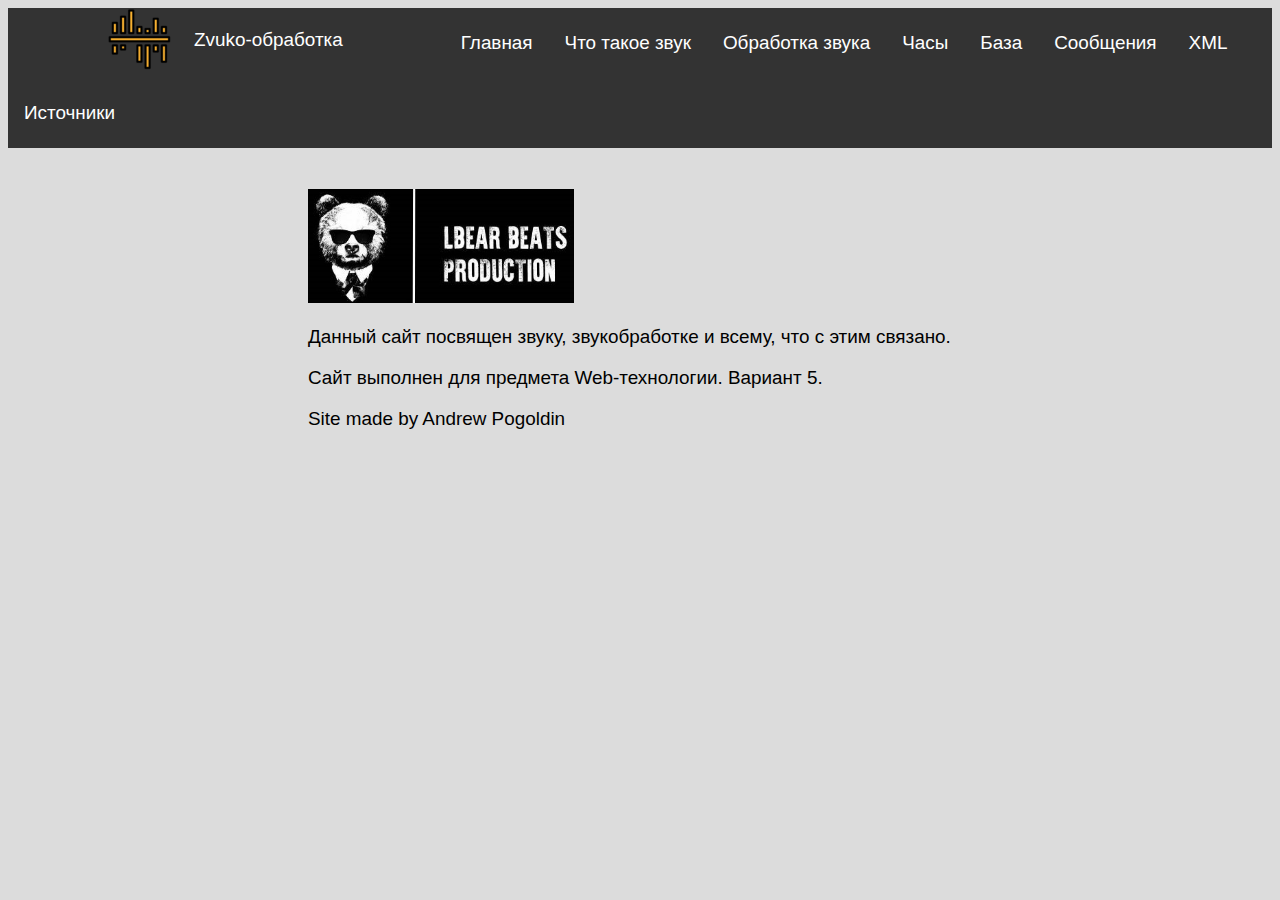
<file: sound_procces/index.html>
<!DOCTYPE html>
<html>
  <head>
    <meta http-equiv="Content-Type" content="text/html; charset=UTF-8" />
    <title>Zvuko-обработка</title>
    <link rel="shortcut icon" href="images/icon/icon.ico" type="image/x-ico" />
    <link rel="stylesheet" href="styles/navigation.css">
  </head>

  <body>
    <header>
      <div class="menu">
        <ul>
          <li><img src="images/icon/icon.ico" alt="Icon" /></li>
          <li><p>Zvuko-обработка</p></li>
          <li><a href="index.html">Главная</a></li>
          <li><a href="sound.html">Что такое звук</a></li>
          <li><a href="sound-process.html">Обработка звука</a></li>
          <li><a href="clock.html">Часы</a></li>
          <li><a href="db.php">База</a></li>
          <li><a href="chat.php">Сообщения</a></li>
          <li><a href="clientxml.html">XML</a></li>
          <li><a href="sources.html">Источники</a></li>
        </ul>
      </div>
    </header>

    <br />
    <p>
      <img
        src="images/index-page/bear.jpg"
        alt="bear"
        width="40%"
        height="40%"
        title="bear"
      />
    </p>
    <p>
      Данный сайт посвящен звуку, звукобработке и всему, что с этим связано.
    </p>
    <p>Сайт выполнен для предмета Web-технологии. Вариант 5.</p>

    <footer
      style="
        margin-left: 300px;
        margin-right: 300px;
        text-align: left;
        overflow-wrap: normal;
        word-wrap: normal;
        word-break: normal;
        line-break: auto;
        hyphens: manual;
      "
    >
      Site made by Andrew Pogoldin
    </footer>
    <!--встроенный стиль-->
  </body>
</html>
</file>
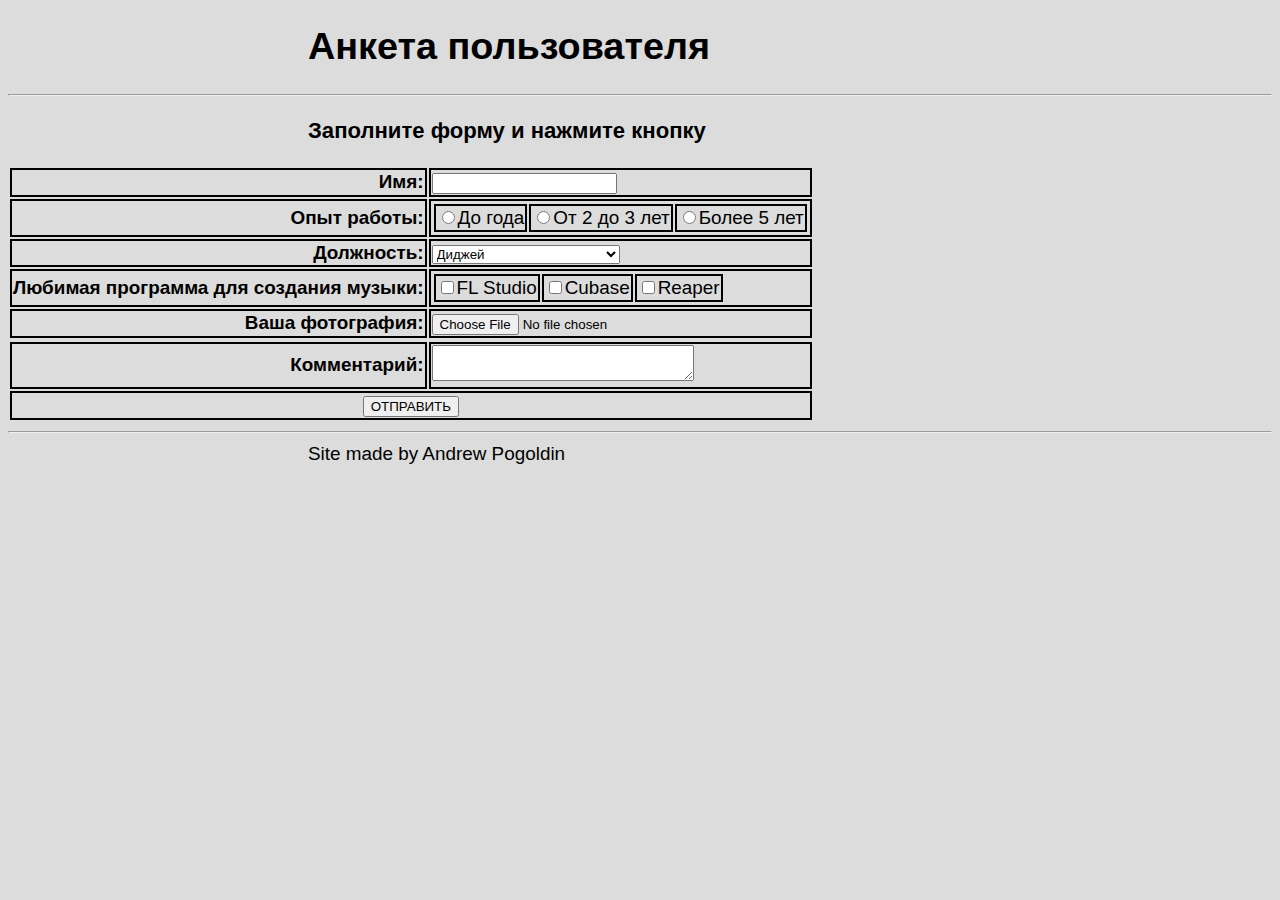
<file: 5/forma.html>
<!DOCTYPE html>
<html>
  <head>
    <meta http-equiv="Content-Type" content="text/html; charset=UTF-8" />
    <title>Zvuko-обработка</title>
    <link rel="stylesheet" href="styles/style.css" />
  </head>
  <body>
    <h1>Анкета пользователя</h1>
    <hr />
    <form enctype = "multipart/form-data" method="POST" action="./cgi-bin/tutor5.py">
      <h3>Заполните форму и нажмите кнопку</h3>
      <p></p>
      <table>
        <tr>
          <th align="right">Имя:</th>
          <td>
            <input type="text" name="name" />
            <tr>
              <th align="right">Опыт работы:</th>
              <td>
                <table>
                  <td>
                    <input
                      type="radio"
                      name="experience"
                      value="До года"
                    />До года
                  </td>
                  <td>
                    <input
                      type="radio"
                      name="experience"
                      value="От 2 до 3 лет"
                    />От 2 до 3 лет
                  </td>
                  <td>
                    <input
                      type="radio"
                      name="experience"
                      value="Более 5 лет"
                    />Более 5 лет
                  </td>
                </table>

                <tr>
                  <th align="right">Должность:</th>
                  <td>
                    <select name="job">
                      <option>Диджей</option>
                      <option>Звукоператор</option>
                      <option>Битмейкер</option>
                      <option>Настройщик инструментов</option>
                    </select>

                    <tr>
                      <th align="right">Любимая программа для создания музыки:</th>
                      <td>
                        <table>
                          <td>
                            <input
                              type="checkbox"
                              name="program"
                              value="FL Studio"
                            />FL Studio
                          </td>
                          <td>
                            <input type="checkbox" name="program" value="Cubase" />Cubase
                          </td>
                          <td>
                            <input
                              type="checkbox"
                              name="program"
                              value="Reaper"
                            />Reaper
                          </td>
                        </table>
                        <tr>
                          <th align="right">Ваша фотография:</th>
                          <td>
                            <input name="filename" type="file">
                            <tr>
                            </td>
                        <tr>
                          <th align="right">Комментарий:</th>
                          <td>
                            <textarea name="comment" cols="30" rows="2"></textarea>
                            <tr>
                              <td colspan="2" align="center">
                                <input type="submit" value="ОТПРАВИТЬ" />
                              </td>
                            </tr>
                          </td>
                        </tr>
                      </td>
                    </tr>
                  </td>
                </tr>
              </td>
            </tr>
          </td>
        </tr>
      </table>
    </form>
    <hr />
    <div id="foot"> <footer>Site made by Andrew Pogoldin</footer></div>
  </body>
</html>
</file>
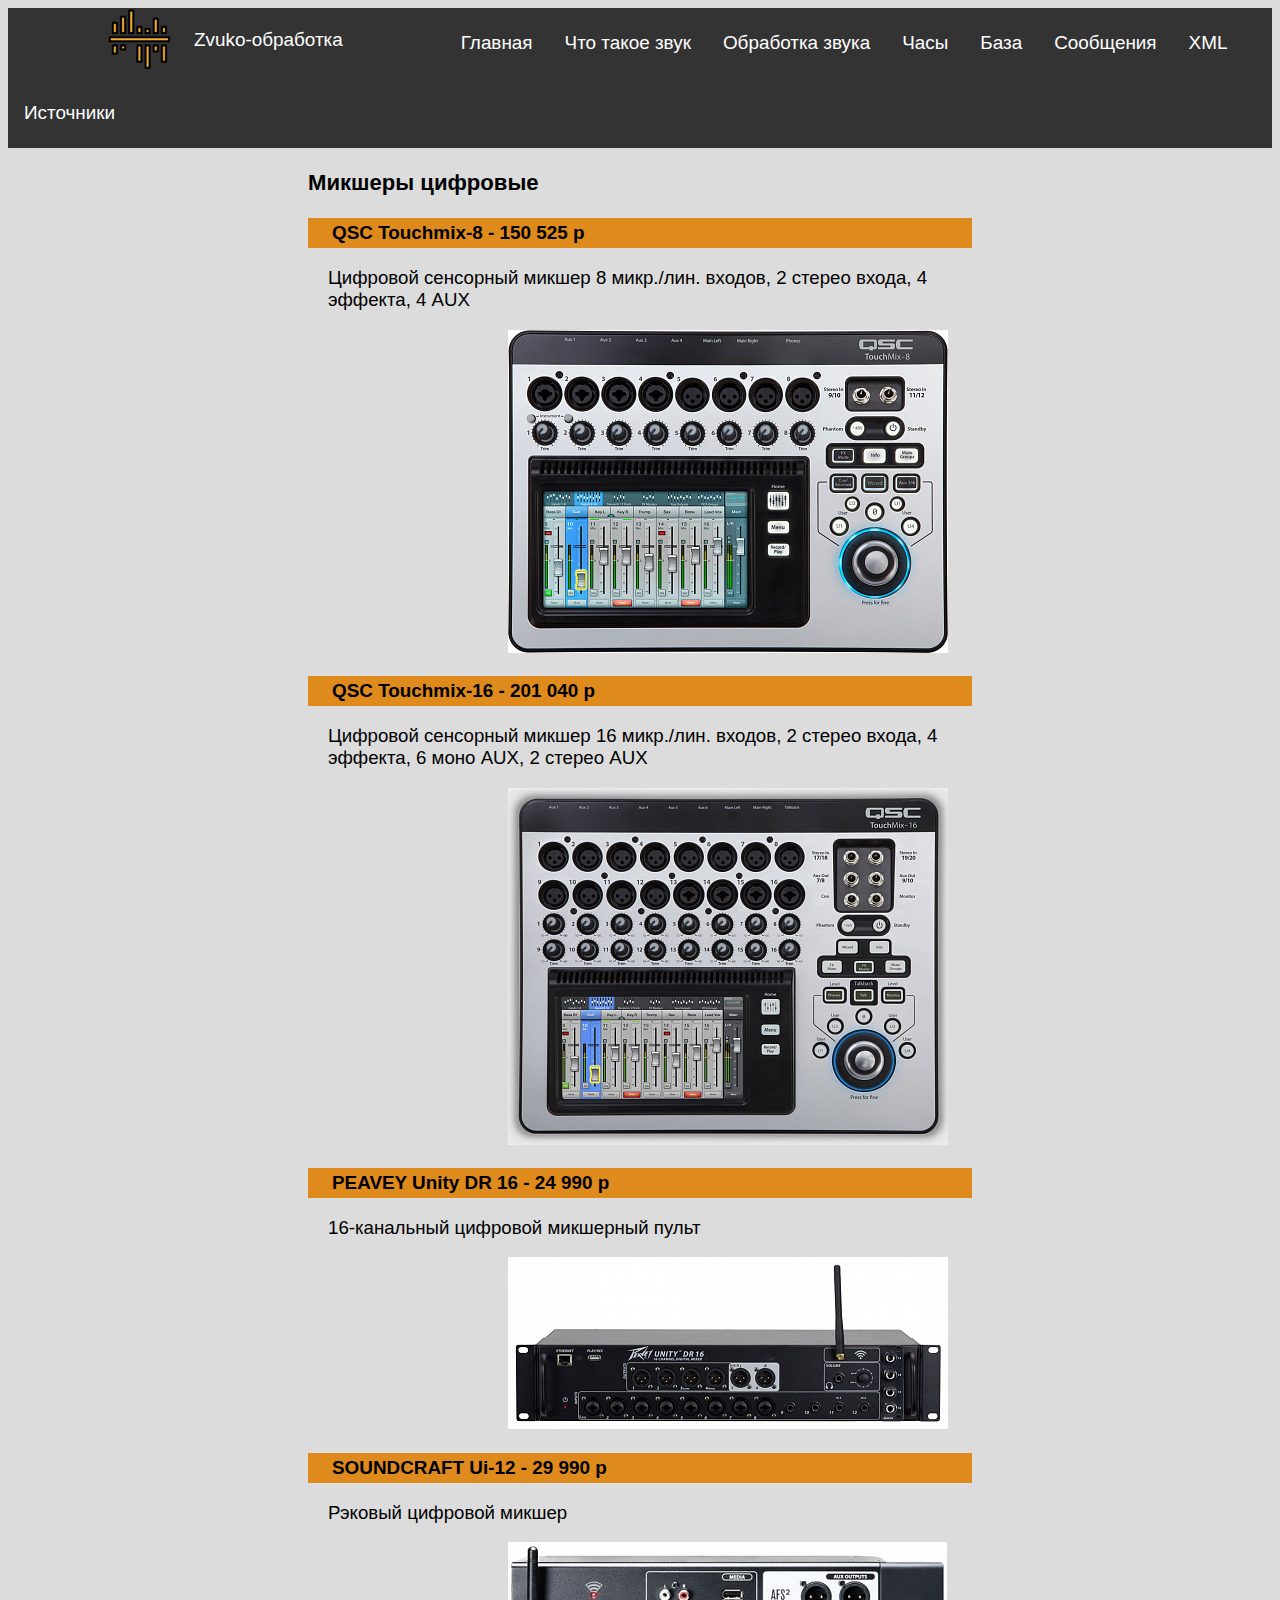
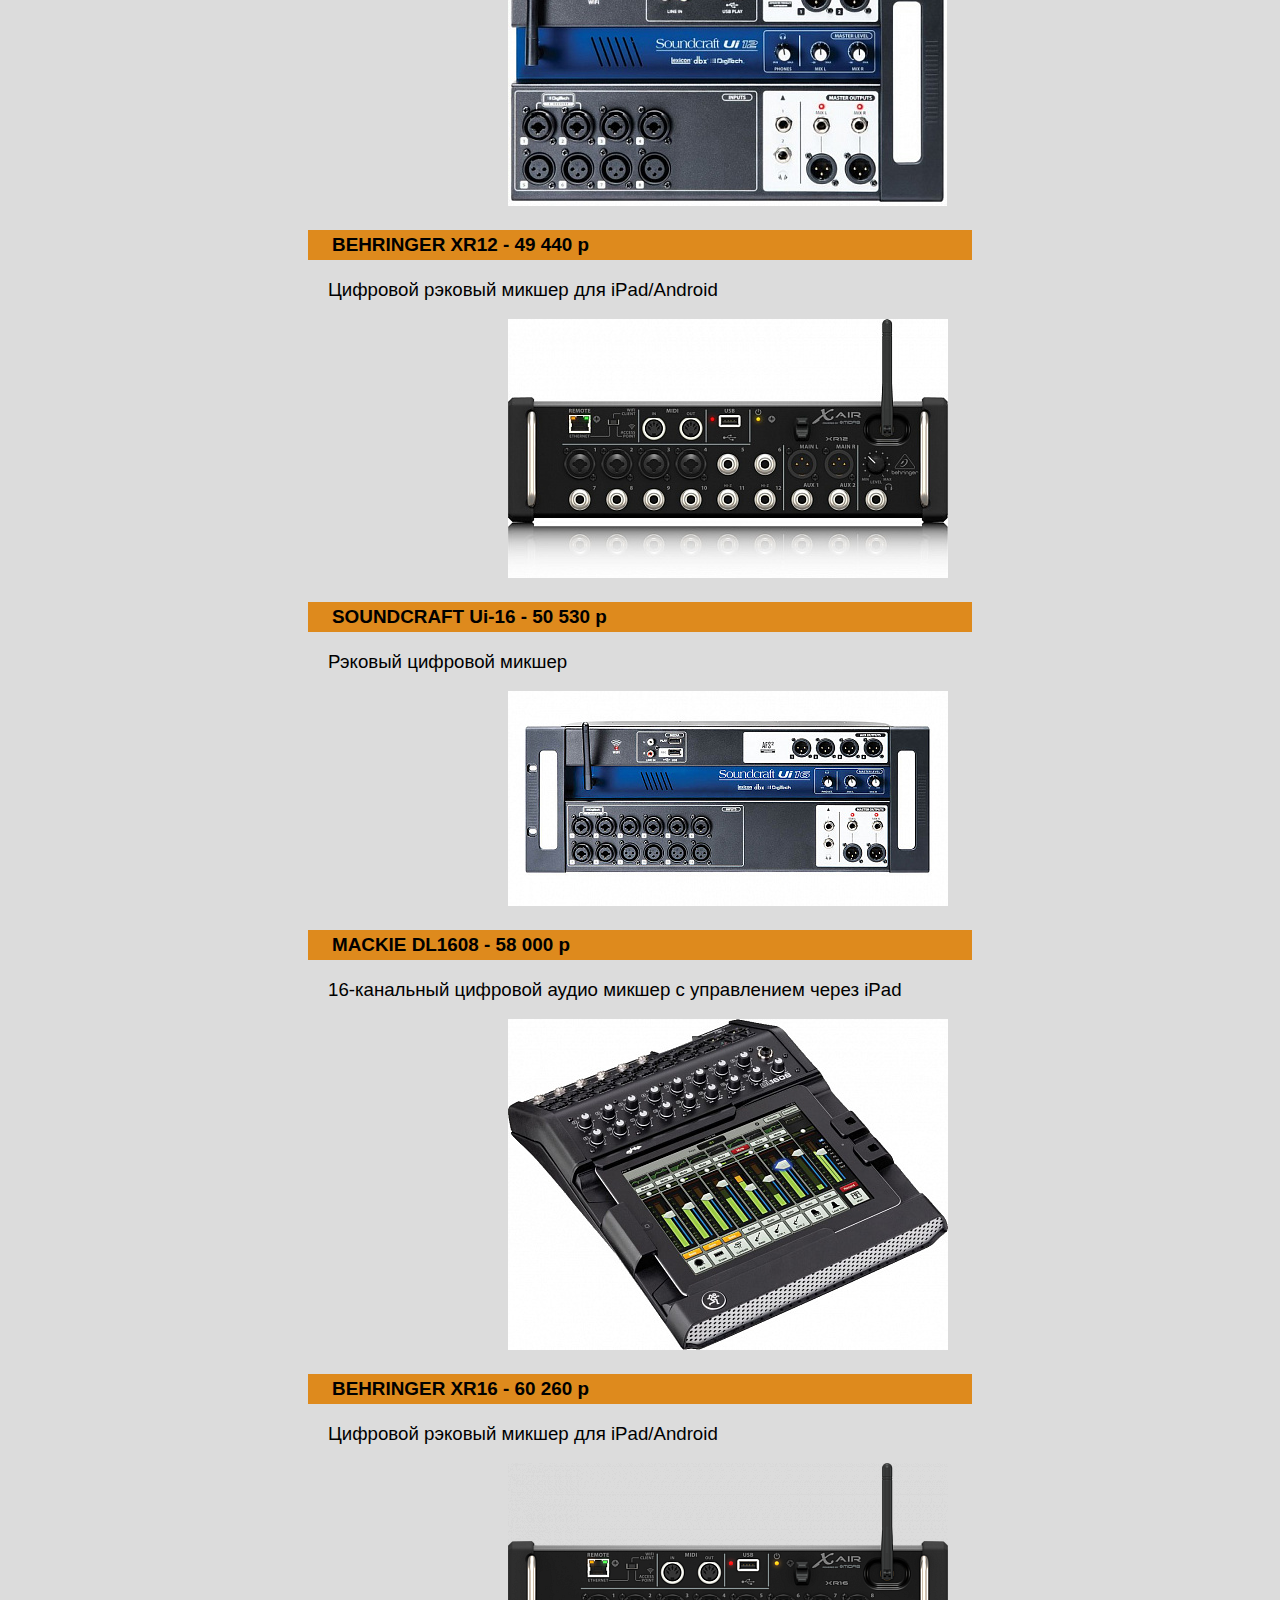
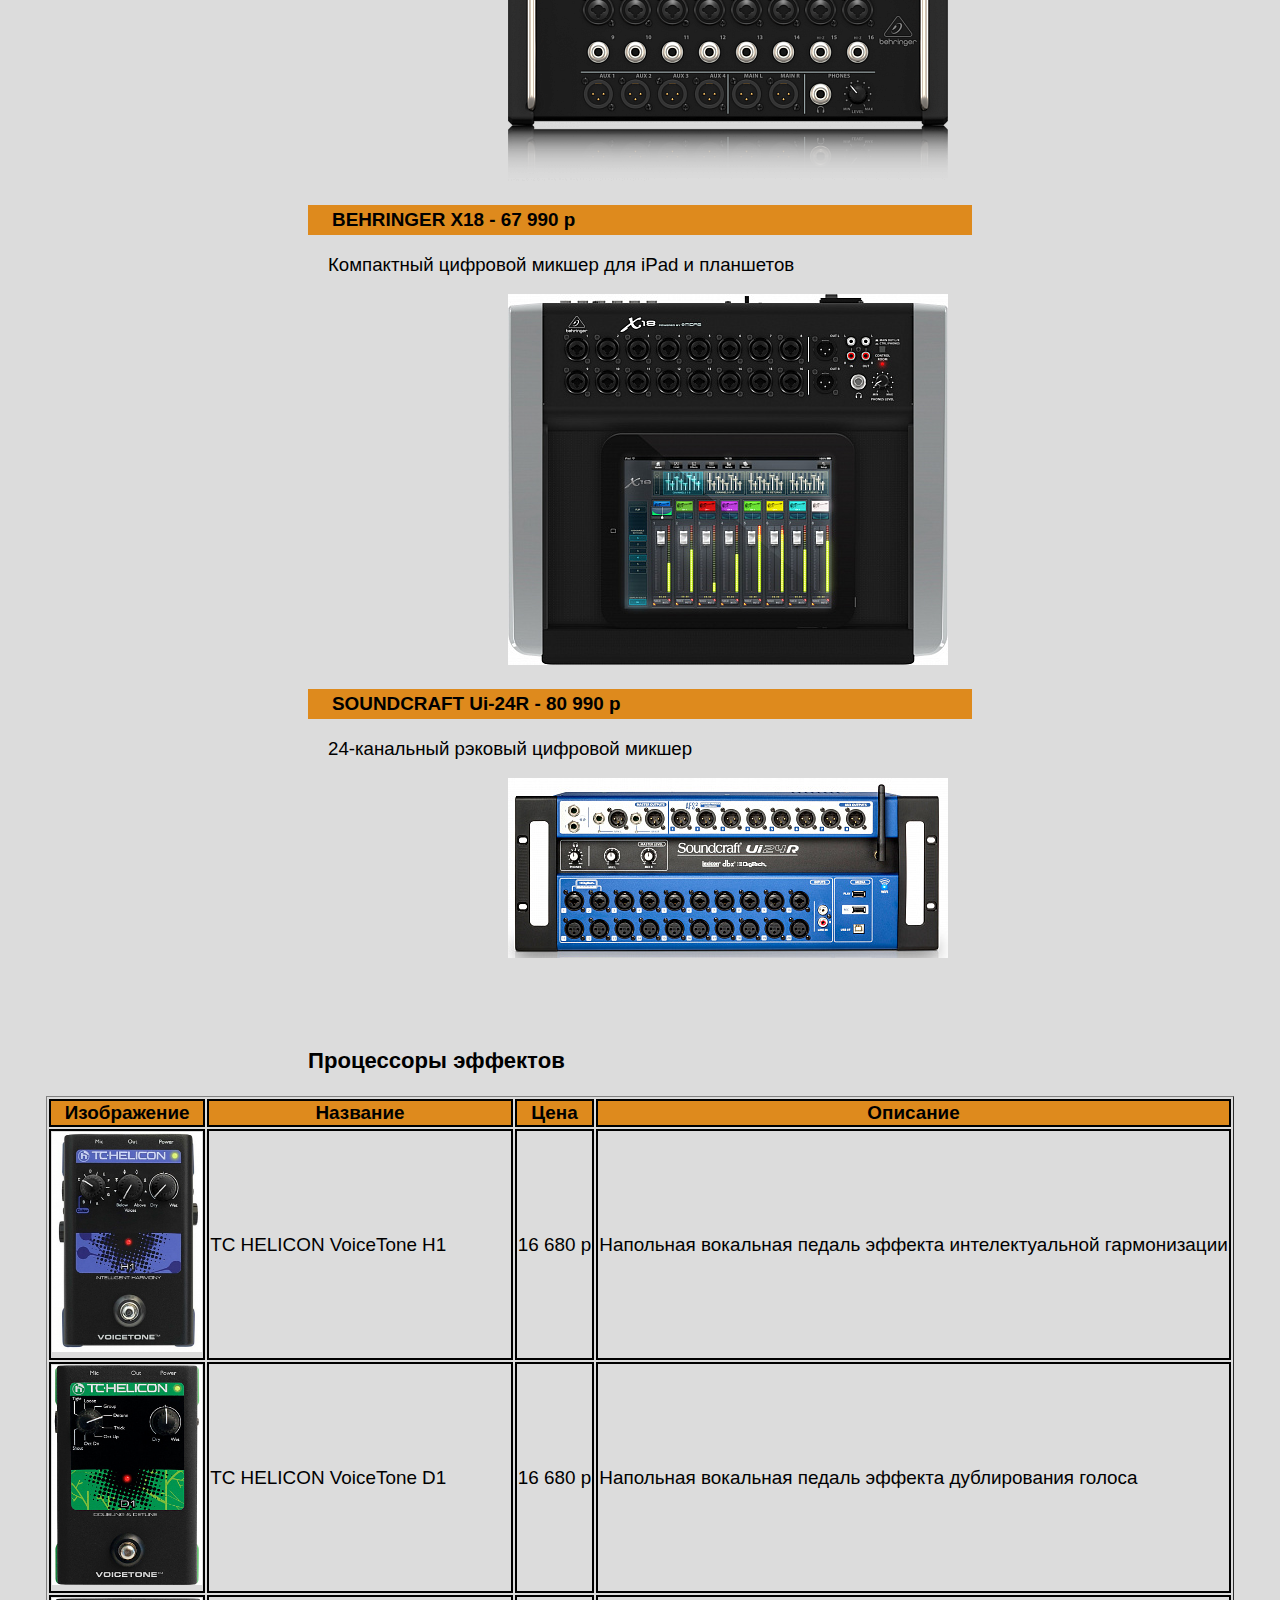
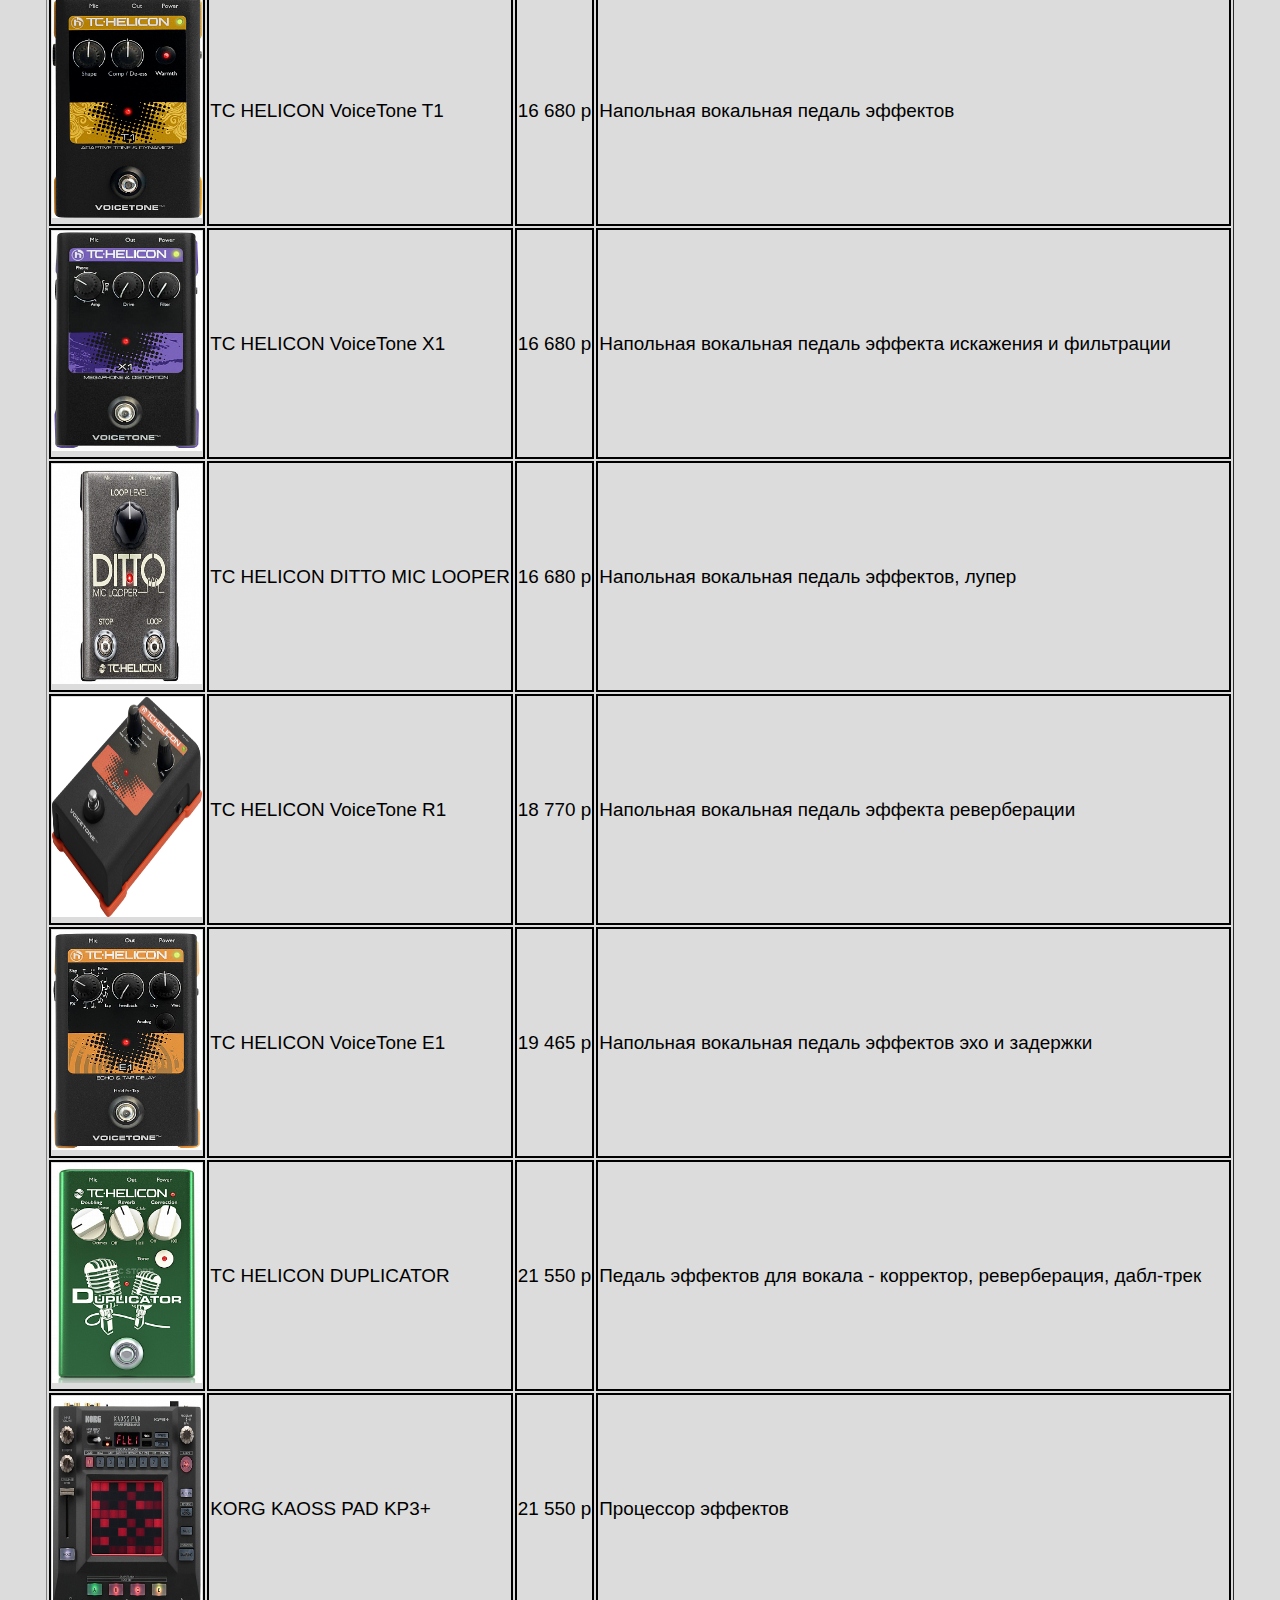
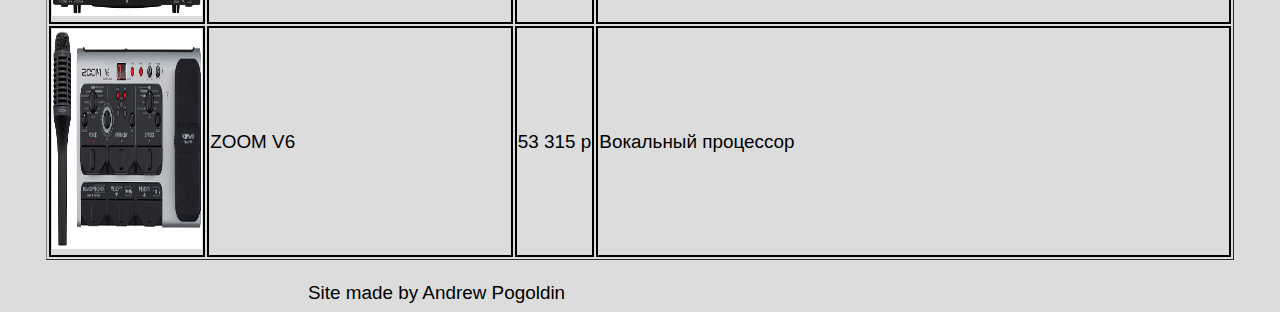
<file: sound_procces/clientxml.html>
<!DOCTYPE html>
<html>
<head>
   <meta http-equiv="Content-Type" content="text/html; charset=UTF-8" />
   <title>Zvuko-обработка</title>
   <link rel="shortcut icon" href="images/icon/icon.ico" type="image/x-ico">
   <link rel="stylesheet" href="styles/navigation.css">
   <script>
      function loadXMLDoc(filename) {
         if (window.ActiveXObject) {
            xhttp = new ActiveXObject("Msxml2.XMLHTTP");
         }
         else { xhttp = new XMLHttpRequest(); }
         xhttp.open("GET", filename, false);
         try { xhttp.responseType = "msxml-document" } catch (err) { } // Helping IE11
         xhttp.send("");
         return xhttp.responseXML;
      }

      function displayResult() {

         xml = loadXMLDoc("xml/mixer.xml");
         xsl = loadXMLDoc("xml/style_mixer.xsl");

         xml1 = loadXMLDoc("xml/processors.xml");
         xsl1 = loadXMLDoc("xml/style_processors.xsl");

         // код для IE
         if (window.ActiveXObject || xhttp.responseType == "msxml-document") {
            ex = xml.transformNode(xsl);
            document.getElementById("mixers").innerHTML = ex;

             ex1 = xml.transformNode(xsl1);
            document.getElementById("processors").innerHTML = ex1;
         }
         // код для Chrome, Firefox, Opera и др.
         else if (document.implementation && document.implementation.createDocument) {
            xsltProcessor = new XSLTProcessor();
            xsltProcessor.importStylesheet(xsl);
            resultDocument = xsltProcessor.transformToFragment(xml, document);
            document.getElementById("mixers").appendChild(resultDocument);

            xsltProcessor1 = new XSLTProcessor();
            xsltProcessor1.importStylesheet(xsl1);
            resultDocument1 = xsltProcessor1.transformToFragment(xml1, document);
            document.getElementById("processors").appendChild(resultDocument1);
         }

      }
   </script>
</head>

<body onload="displayResult()">

      <header>
         <div class="menu">
            <ul>
               <li><img src="images/icon/icon.ico" alt="Icon" /></li>
               <li>
                  <p>Zvuko-обработка</p>
               </li>
               <li><a href="index.html">Главная</a></li>
               <li><a href="sound.html">Что такое звук</a></li>
               <li><a href="sound-process.html">Обработка звука</a></li>
               <li><a href="clock.html">Часы</a></li>
               <li><a href="db.php">База</a></li>
               <li><a href="chat.php">Сообщения</a></li>
               <li><a href="clientxml.html">XML</a></li>
               <li><a href="sources.html">Источники</a></li>
            </ul>
         </div>
      </header>

   <h3>Микшеры цифровые</h3>
   <div id="mixers"></div>
<br><br>
   <h3>Процессоры эффектов</h3>
   <div id="processors"></div>

   <br>
   <div id="foot">Site made by Andrew Pogoldin</div>
</body>
</html>
</file>
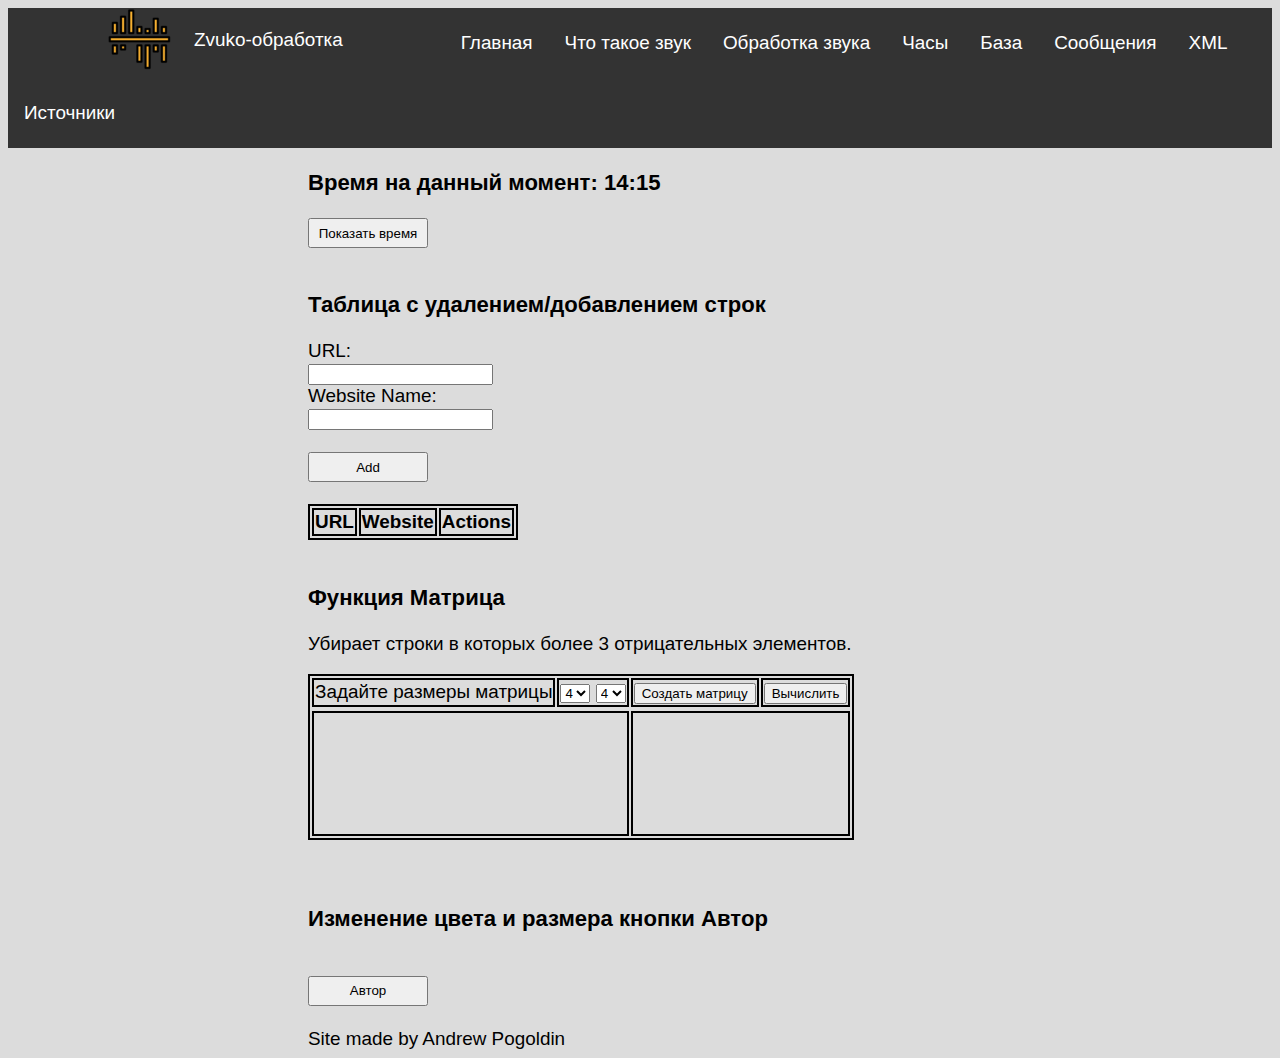
<file: sound_procces/clock.html>
<!DOCTYPE html>
<html>
  <head>
    <meta http-equiv="Content-Type" content="text/html; charset=UTF-8" />
    <title>Zvuko-обработка</title>
    <link rel="shortcut icon" href="images/icon/icon.ico" type="image/x-ico" />
    <link rel="stylesheet" href="styles/navigation.css" />
    <!--внешняя таблица стилей-->

    <script type="text/javascript">

       setInterval(funonload, 900);
       var time = "";
      ///clock///
      function funonload() {
        let datecur, hour, minute;

        datecur = new Date();
        hour = datecur.getHours();
        minute = datecur.getMinutes();

       
        time = (hour < 10 ? "0" : "") + hour;
        time += (minute < 10 ? ":0" : ":") + minute;
        document.getElementsByTagName("span")[0].innerText = time;
      }

    

      function bigben() {
        var datecur, sec;

        datecur = new Date();
        sec = datecur.getSeconds();

        sec = (sec < 10 ? ":0" : ":") + sec;

        document.getElementsByTagName("span")[1].innerText = sec;
      }

      ///fio///
      function alerted() {
        document.getElementById("author").style =
          "background-color:" +
          "#" +
          (Math.random().toString(16) + "000000")
            .substring(2, 8)
            .toUpperCase() +
          "; " +
          "height:" +
          Math.random() * 200 +
          "px;" +
          "width:" +
          Math.random() * 200 +
          "px;";
        alert("Автор сайта: Погольдин Андрей Максимович Группа 4933");
      }

      function createMatrix(obj) {
        // создание матрицы
        var res = "",
          sizen = document.getElementById("sizen"),
          sizem = document.getElementById("sizem"),
          n = sizen.options[sizen.selectedIndex].value,
          m = sizem.options[sizem.selectedIndex].value;

        for (var i = 0; i < n; i++) {
          for (var j = 0; j < m; j++) {
            res +=
              '<input style="width: 40px;" type="text" id="a' +
              (i + 1) +
              (j + 1) +
              '" />';
          }
          res += "<br/>";
        }
        document.getElementById(obj).innerHTML = res;
      }

      function PrintMatrix() {
        var A = [],
          B = [],
          sizen = document.getElementById("sizen"),
          sizem = document.getElementById("sizem"),
          N = sizen.options[sizen.selectedIndex].value,
          M = sizem.options[sizem.selectedIndex].value,
          counter = 0;

        for (let i = 0; i < N; i++) {
          A[i] = [];

          for (let j = 0; j < M; j++) {
            if (document.getElementById("a" + (i + 1) + (j + 1)).value < 0)
              counter++;

            A[i][j] = document.getElementById("a" + (i + 1) + (j + 1)).value;
          }

          if (counter > 3) for (j = 0; j < M; j++) A[i][j] = " ";

          counter = 0;
        }

        console.log(A);

        var res = "";
        for (var i = 0; i < A.length; ++i)
          res += "&nbsp;&nbsp" + A[i].join(" ") + "<br />";

        document.getElementById("matrix2").innerHTML = res;
      }


      
    </script>
  </head>
  <body onload="funonload();">
    <header>
      <div class="menu">
        <ul>
          <li><img src="images/icon/icon.ico" alt="Icon" /></li>
          <li><p>Zvuko-обработка</p></li>
          <li><a href="index.html">Главная</a></li>
          <li><a href="sound.html">Что такое звук</a></li>
          <li><a href="sound-process.html">Обработка звука</a></li>
          <li><a href="clock.html">Часы</a></li>
          <li><a href="db.php">База</a></li>
          <li><a href="chat.php">Сообщения</a></li>
          <li><a href="clientxml.html">XML</a></li>
          <li><a href="sources.html">Источники</a></li>
        </ul>
      </div>
    </header>

    <h3>Время на данный момент: <span></span><span></span></h3>
    <button class="but" onclick="bigben()">Показать время</button>
    <br />
    <br />
    <h3>Таблица с удалением/добавлением строк</h3>
    <form>
      <div class="input-row">
        <label for="url">URL: </label><br />
        <input type="text" name="url" id="url" />
      </div>
      <div class="input-row">
        <label for="website">Website Name: </label><br />
        <input type="text" name="website" id="website" />
      </div>
      <br />
      <button class="but">Add</button>
    </form>

    <br />

    <div class="lab4">
      <table>
        <thead>
          <tr>
            <th>URL</th>
            <th>Website</th>
            <th>Actions</th>
          </tr>
        </thead>
        <tbody></tbody>
      </table>
    </div>

    <script>
      const formEl = document.querySelector("form");
      const tbodyEl = document.querySelector("tbody");
      const tableEl = document.querySelector("table");
      function onAddWebsite(e) {
        e.preventDefault();
        const website = document.getElementById("website").value;
        const url = document.getElementById("url").value;
        tbodyEl.innerHTML += `
            <tr>
                <td>${url}</td>
                <td>${website}</td>
                <td style="width:40px"><button class="deleteBtn">Delete</button></td>
            </tr>
        `;
      }

      function onDeleteRow(e) {
        if (!e.target.classList.contains("deleteBtn")) {
          return;
        }

        const btn = e.target;
        btn.closest("tr").remove();
      }

      formEl.addEventListener("submit", onAddWebsite);
      tableEl.addEventListener("click", onDeleteRow);
    </script>

    <br />
    <h3>Функция Матрица</h3>
    <p>Убирает строки в которых более 3 отрицательных элементов.</p>

    <div class="lab4">
      <table>
        <tr>
          <td>Задайте размеры матрицы</td>
          <td>
            <select id="sizen">
              <option selected="selected" value="4">4</option>
              <option value="4">4</option>
              <option value="5">5</option>
              <option value="6">6</option>
              <option value="7">7</option>
              <option value="8">8</option>
            </select>
            <select id="sizem">
              <option selected="selected" value="4">4</option>
              <option value="4">4</option>
              <option value="5">5</option>
              <option value="6">6</option>
              <option value="7">7</option>
              <option value="8">8</option>
            </select>
          </td>
          <td>
            <button onclick="createMatrix('matrix1')">Создать матрицу</button>
          </td>
          <td><button onclick="PrintMatrix()">Вычислить</button></td>
        </tr>

        <tr></tr>
        <tr style="height: 125px">
          <td id="matrix1" colspan="2"></td>
          <td id="matrix2" colspan="2"></td>
        </tr>
      </table>
    </div>

    <br />
    <br />
    <h3>Изменение цвета и размера кнопки Автор</h3>

    <br />
    <button class="but" type="submit" id="author" onclick="alerted();">
      Автор
    </button>
    <br />
    <br />
    <div id="foot">Site made by Andrew Pogoldin</div>
  </body>
</html>
</file>
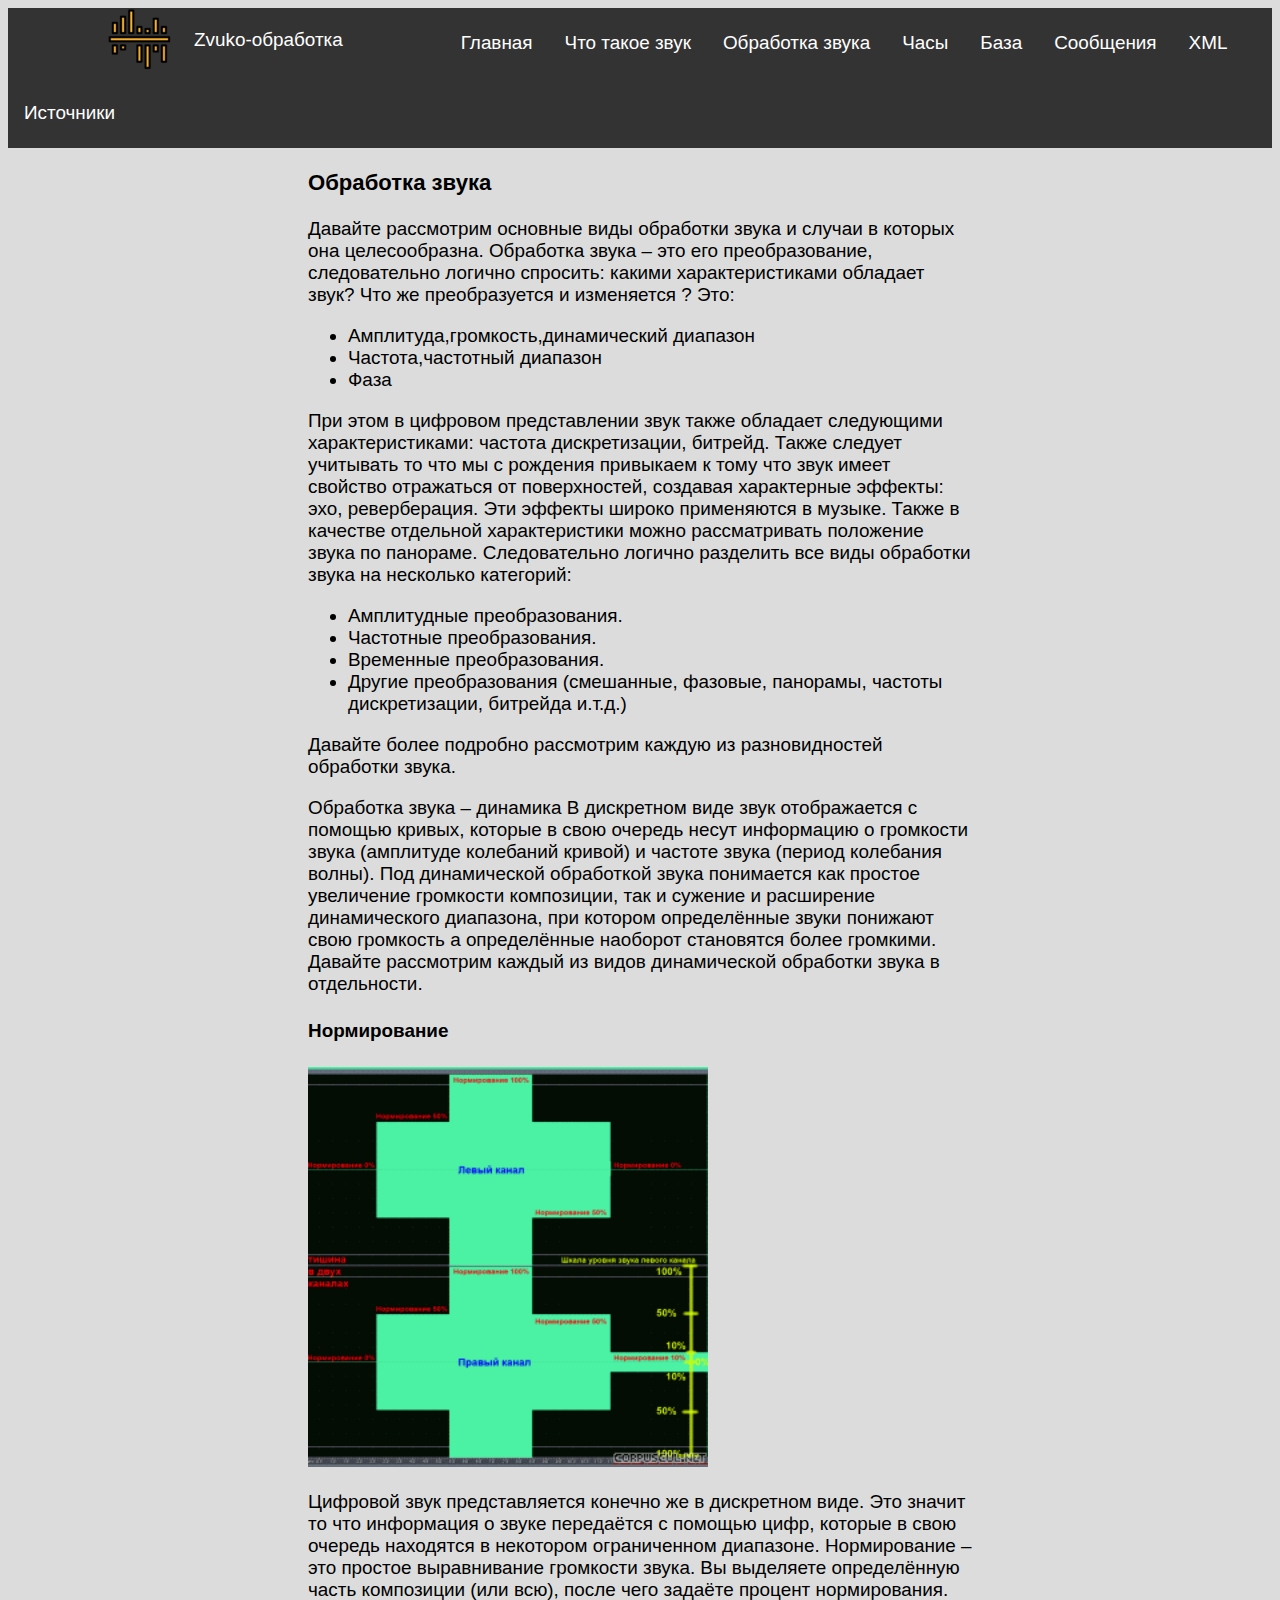
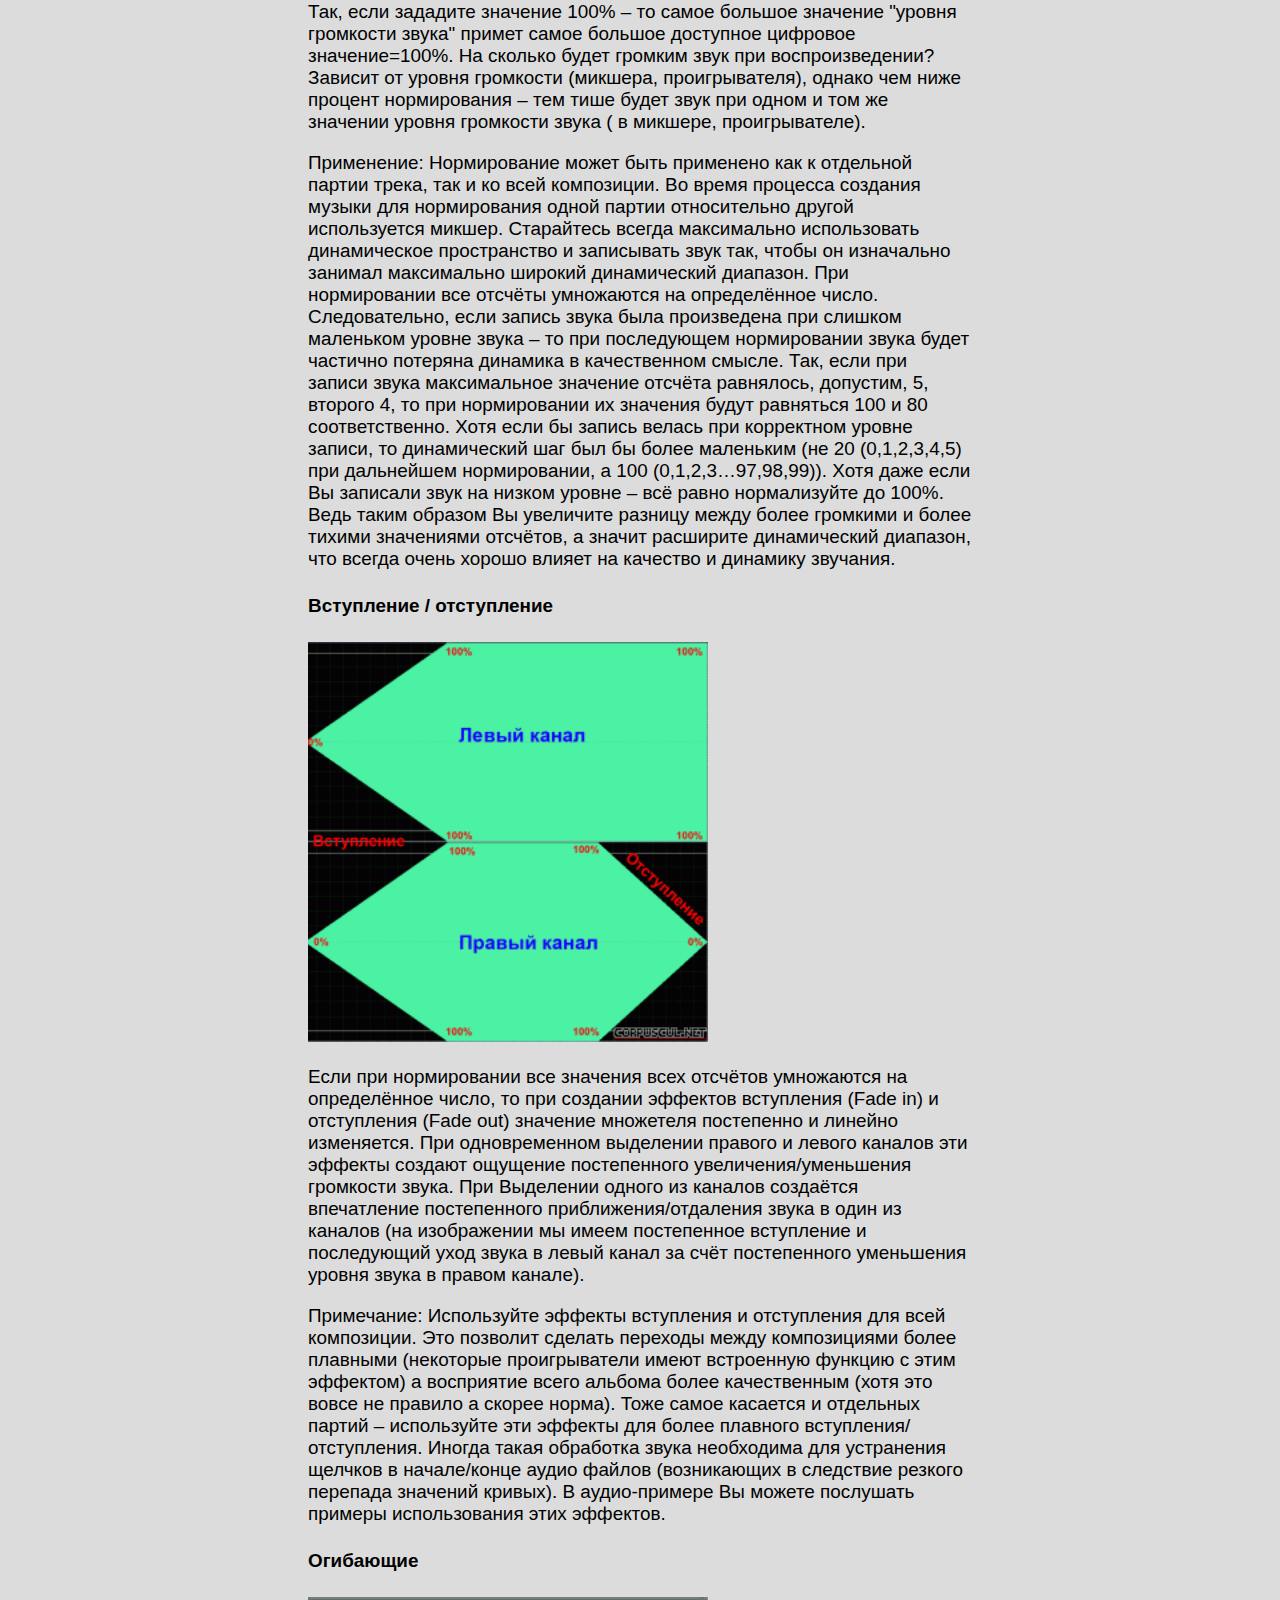
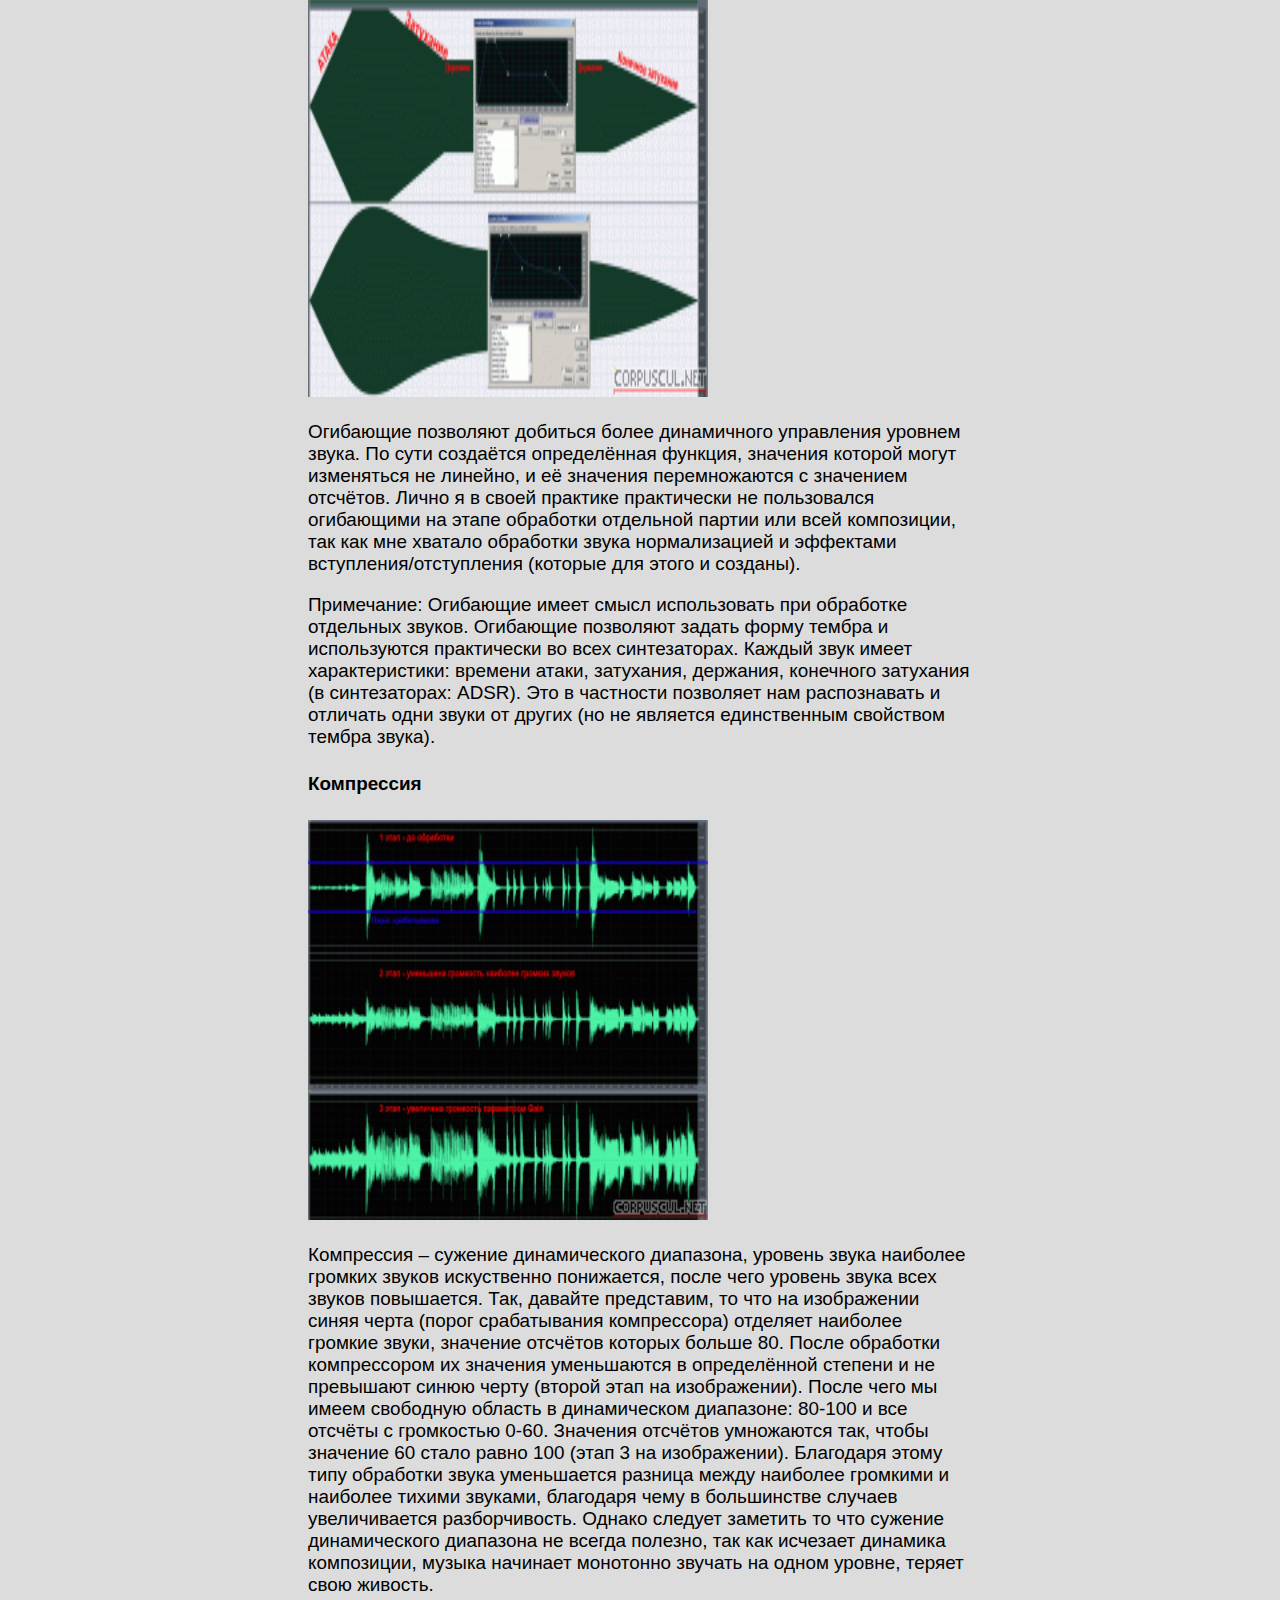
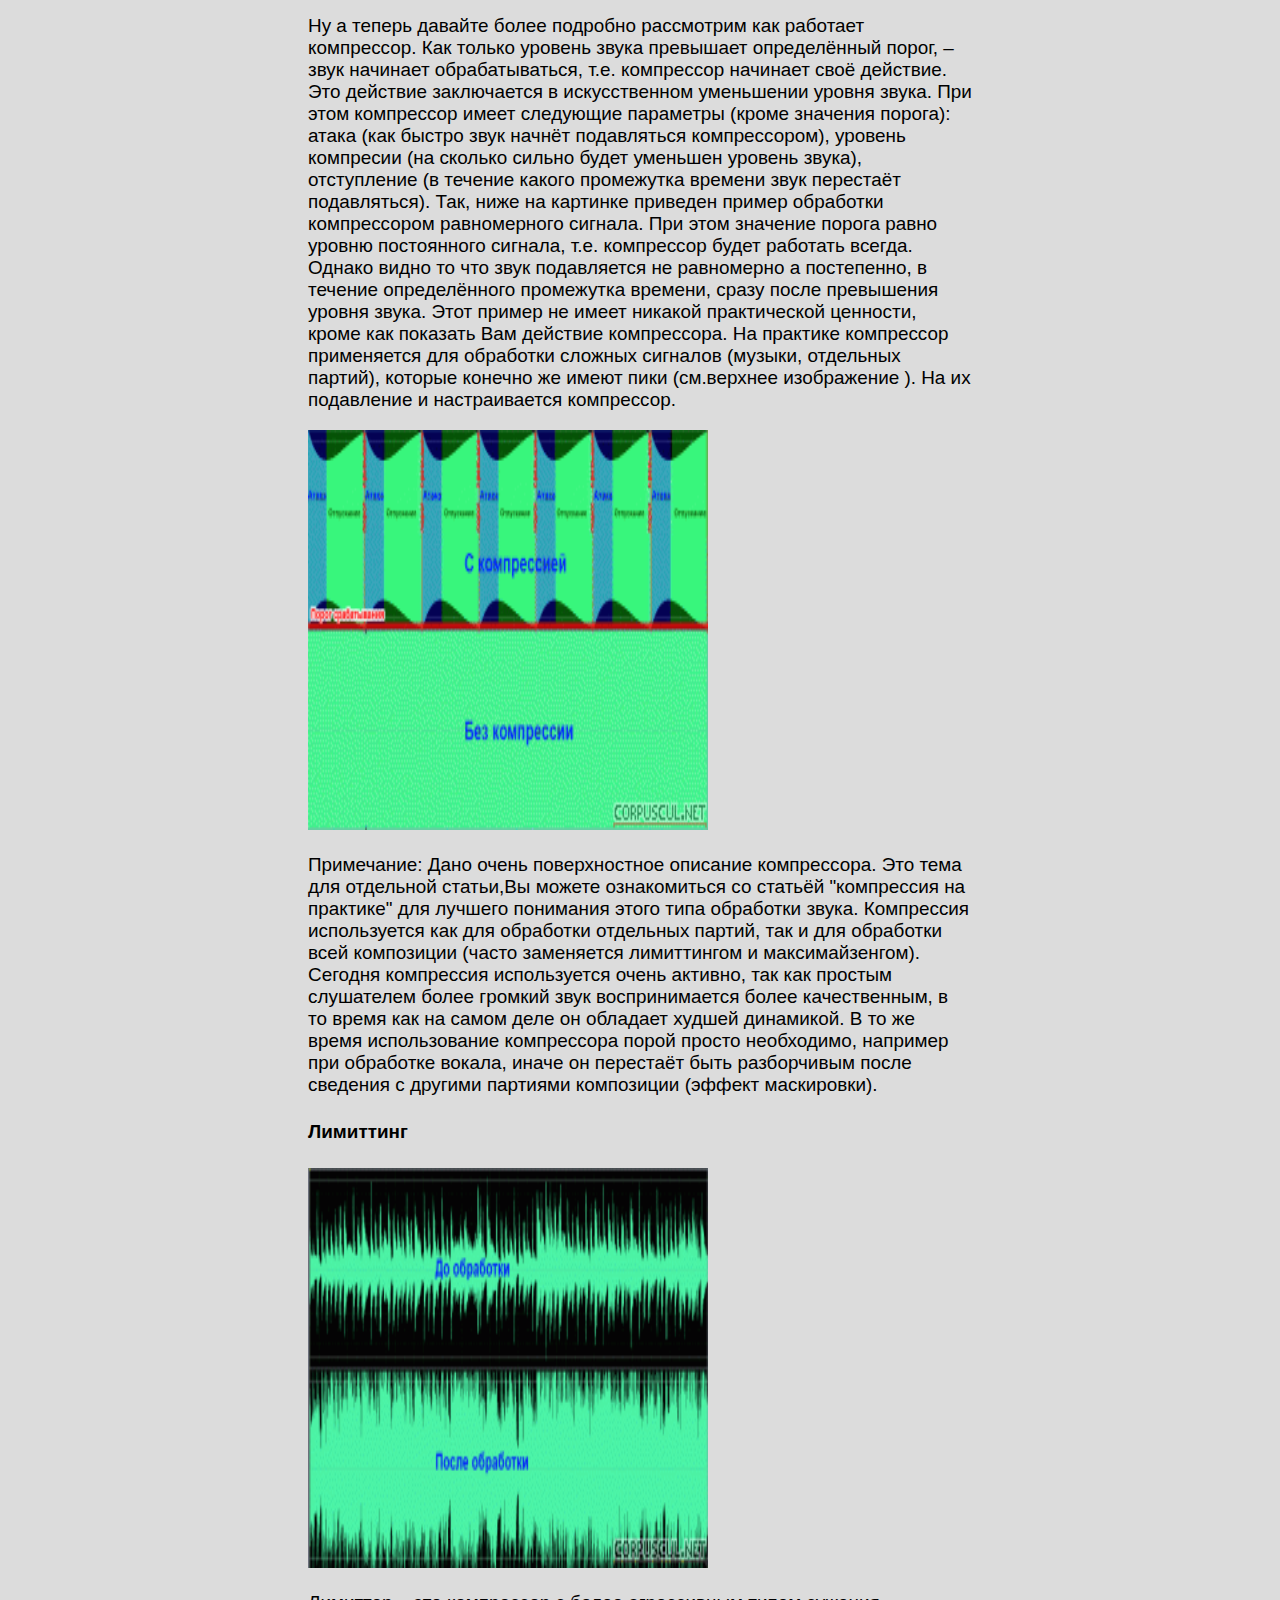
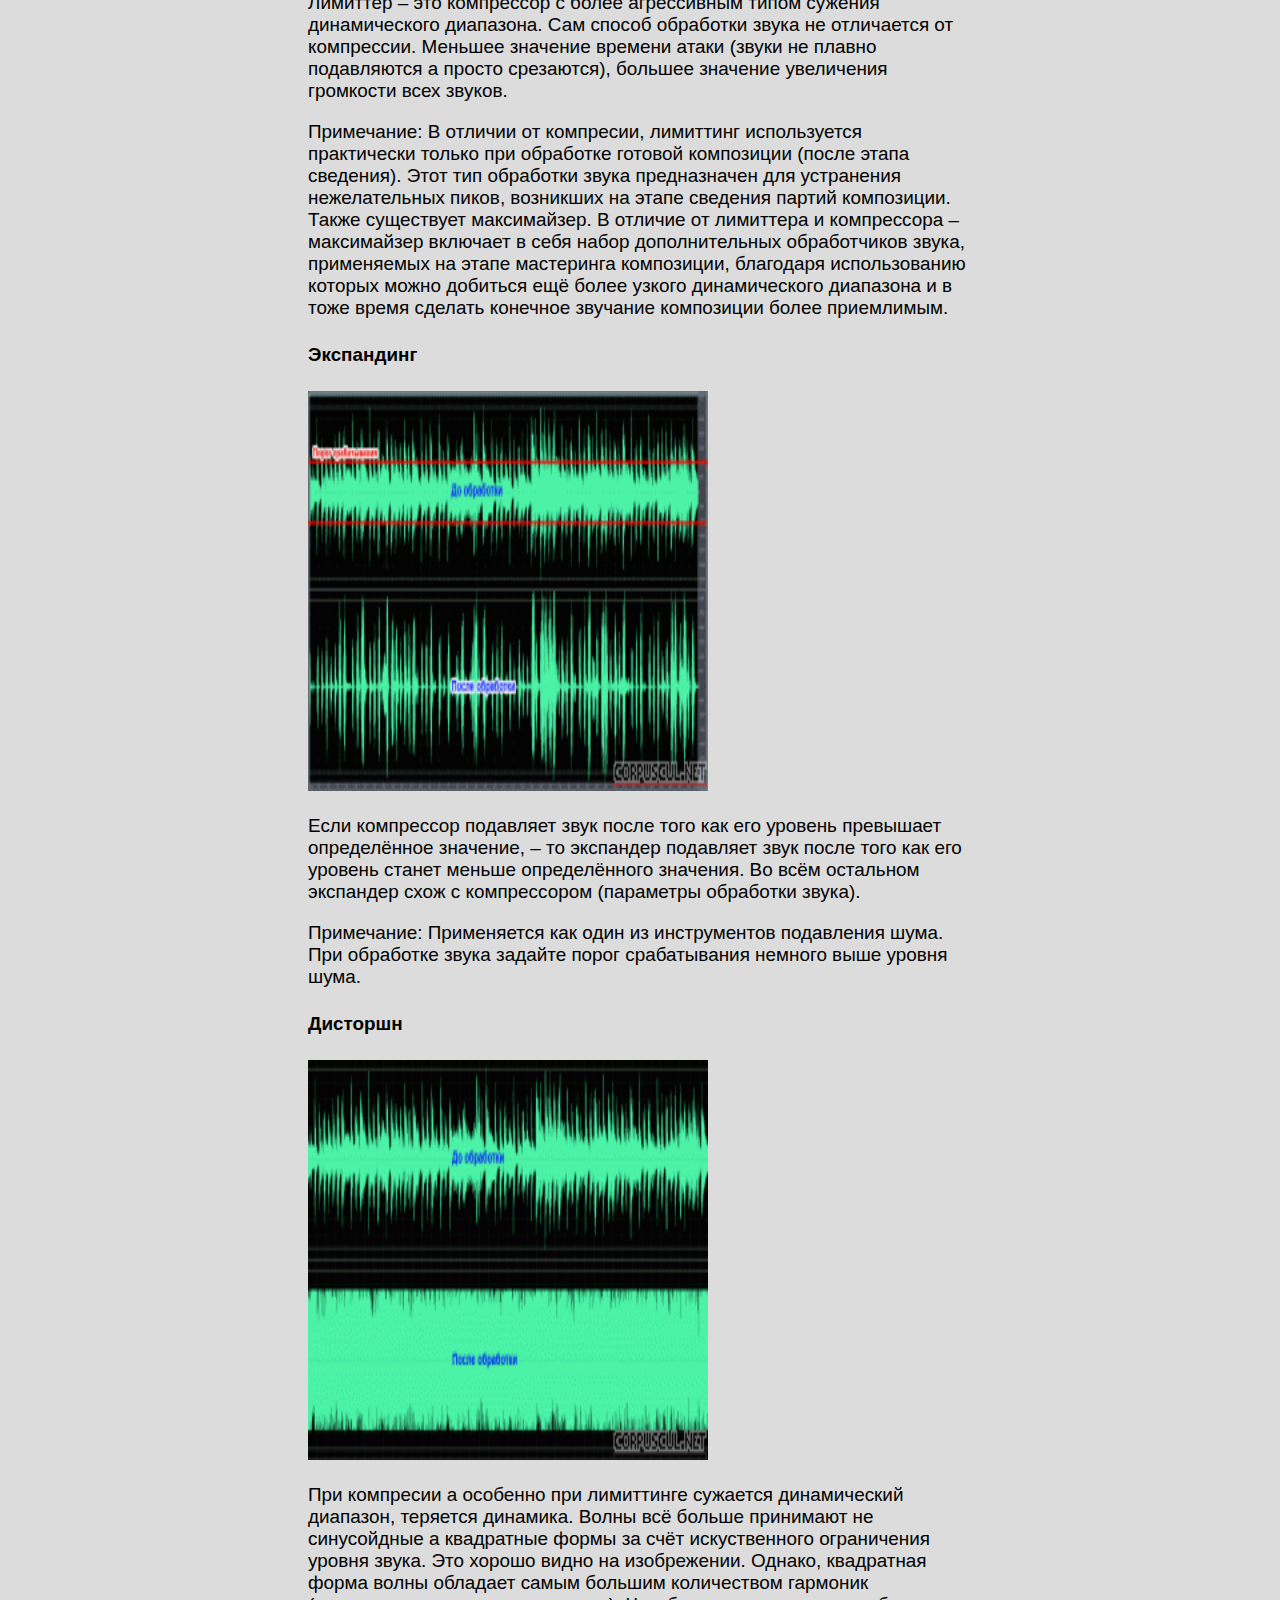
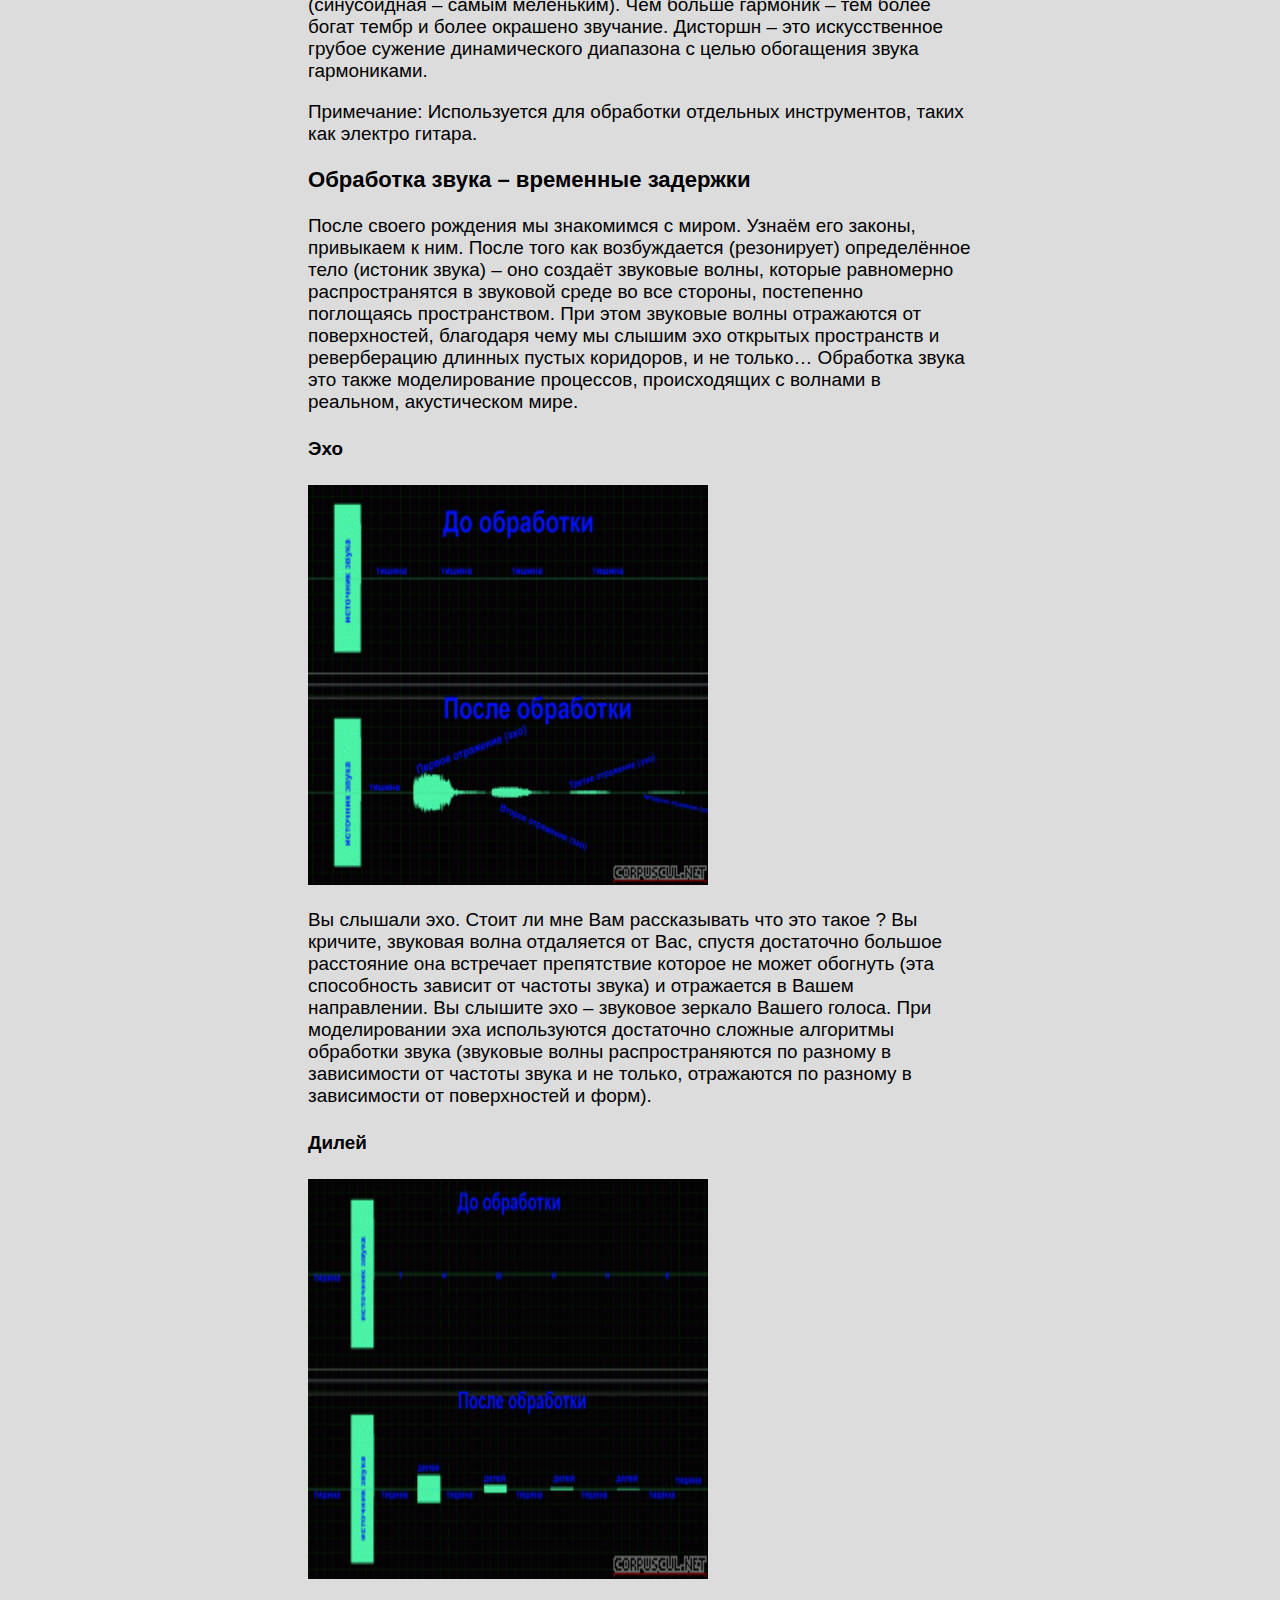
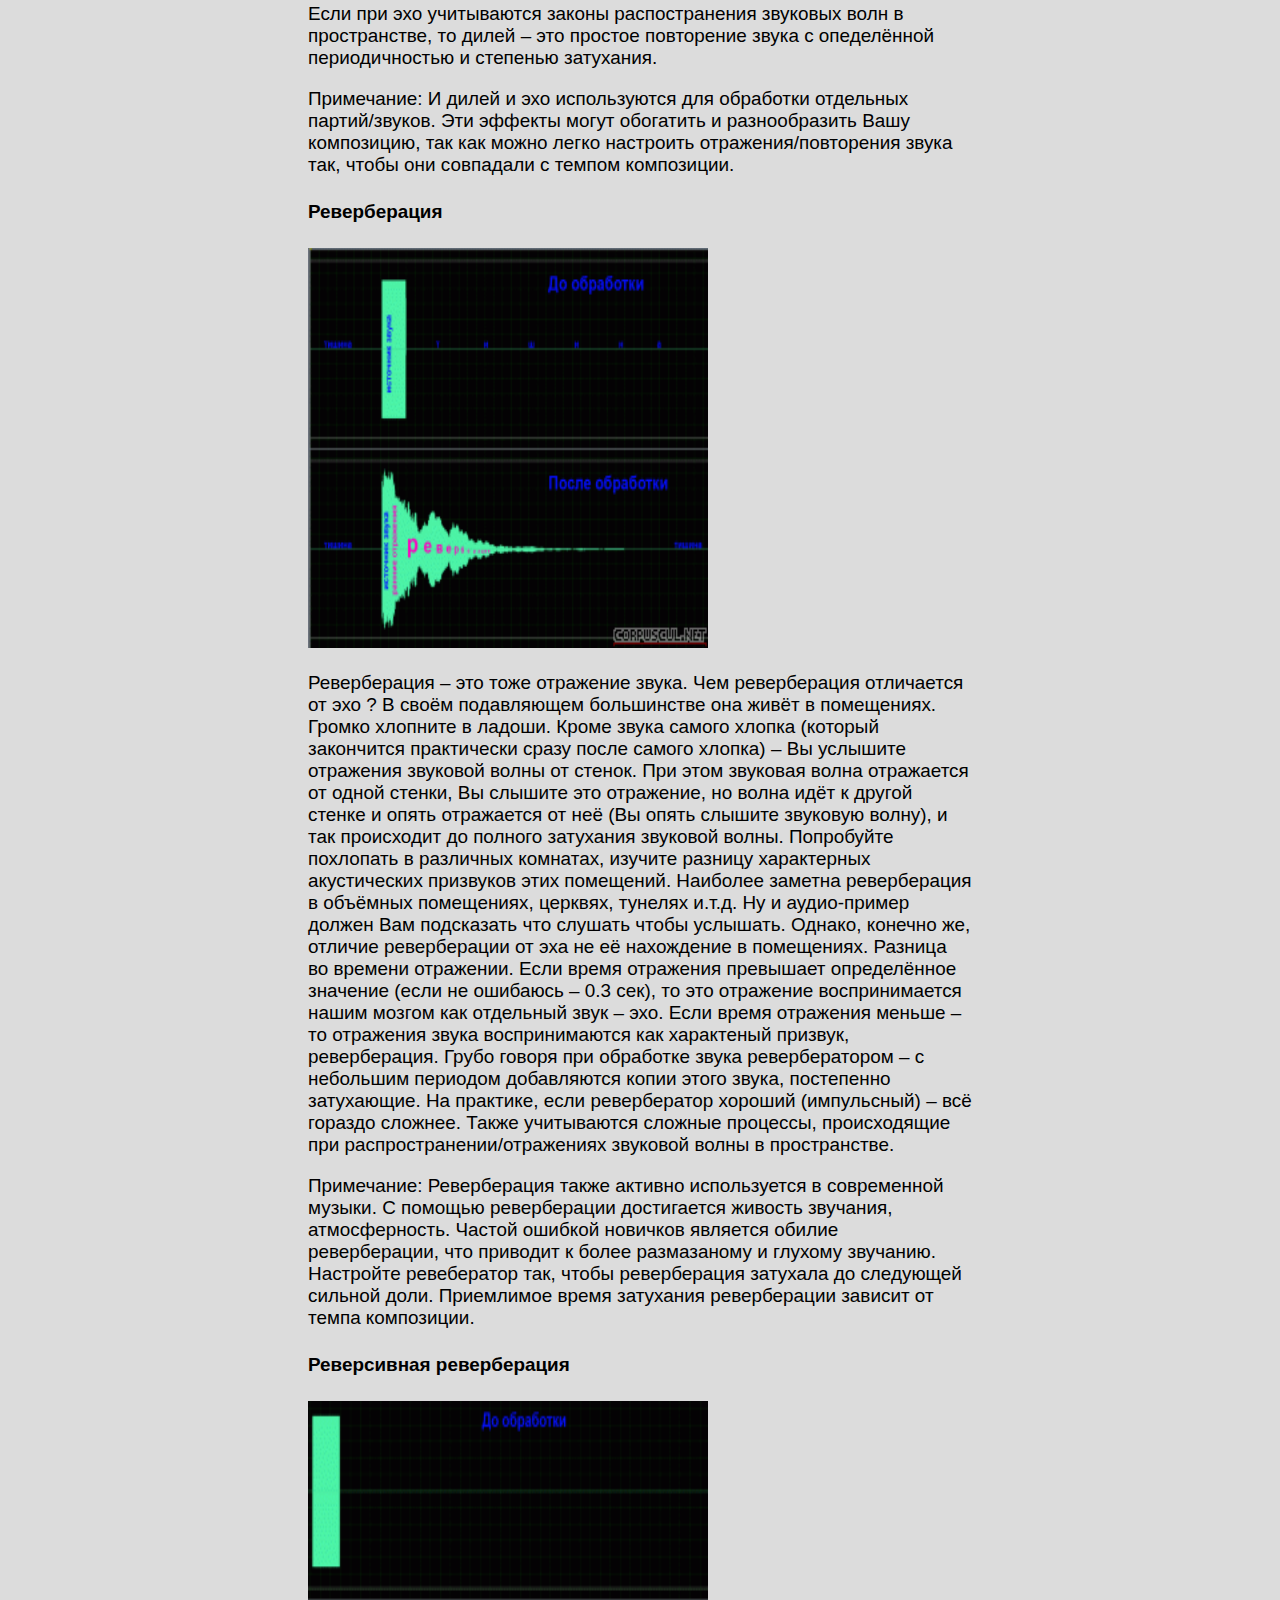
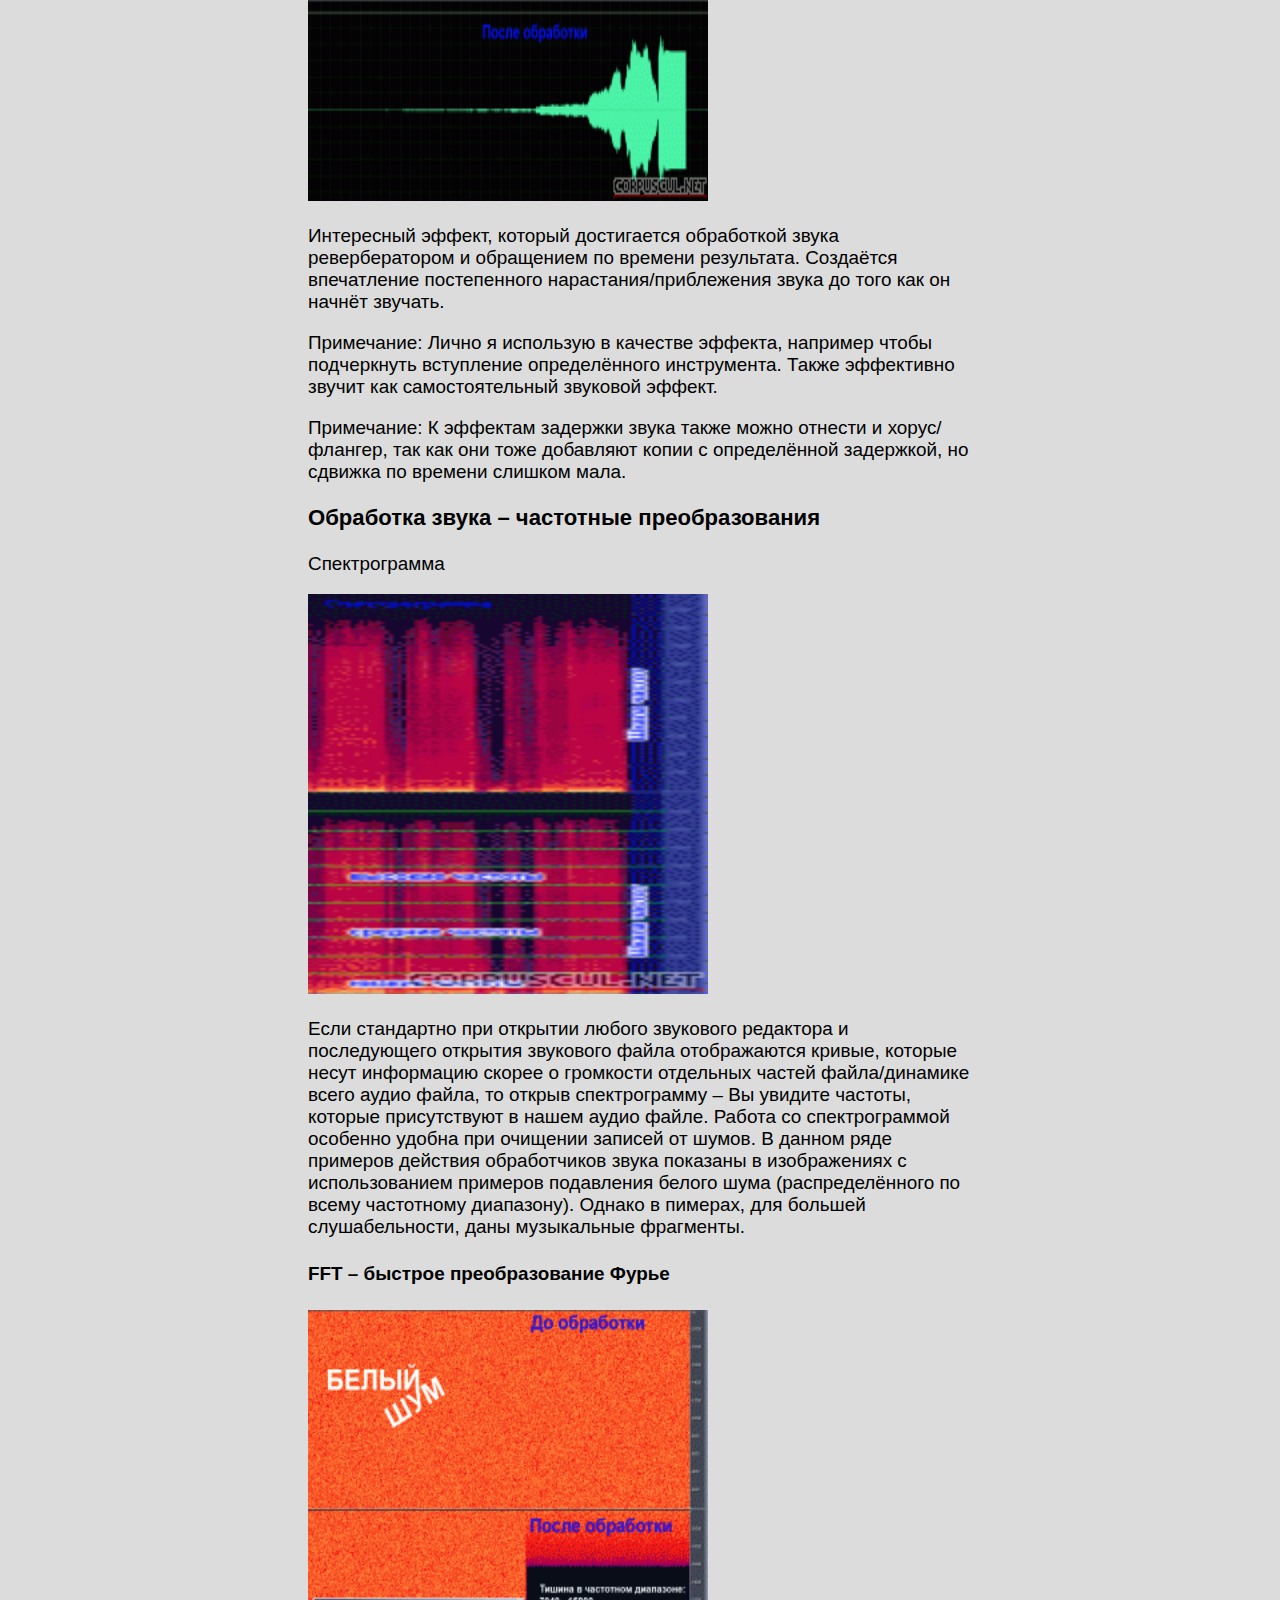
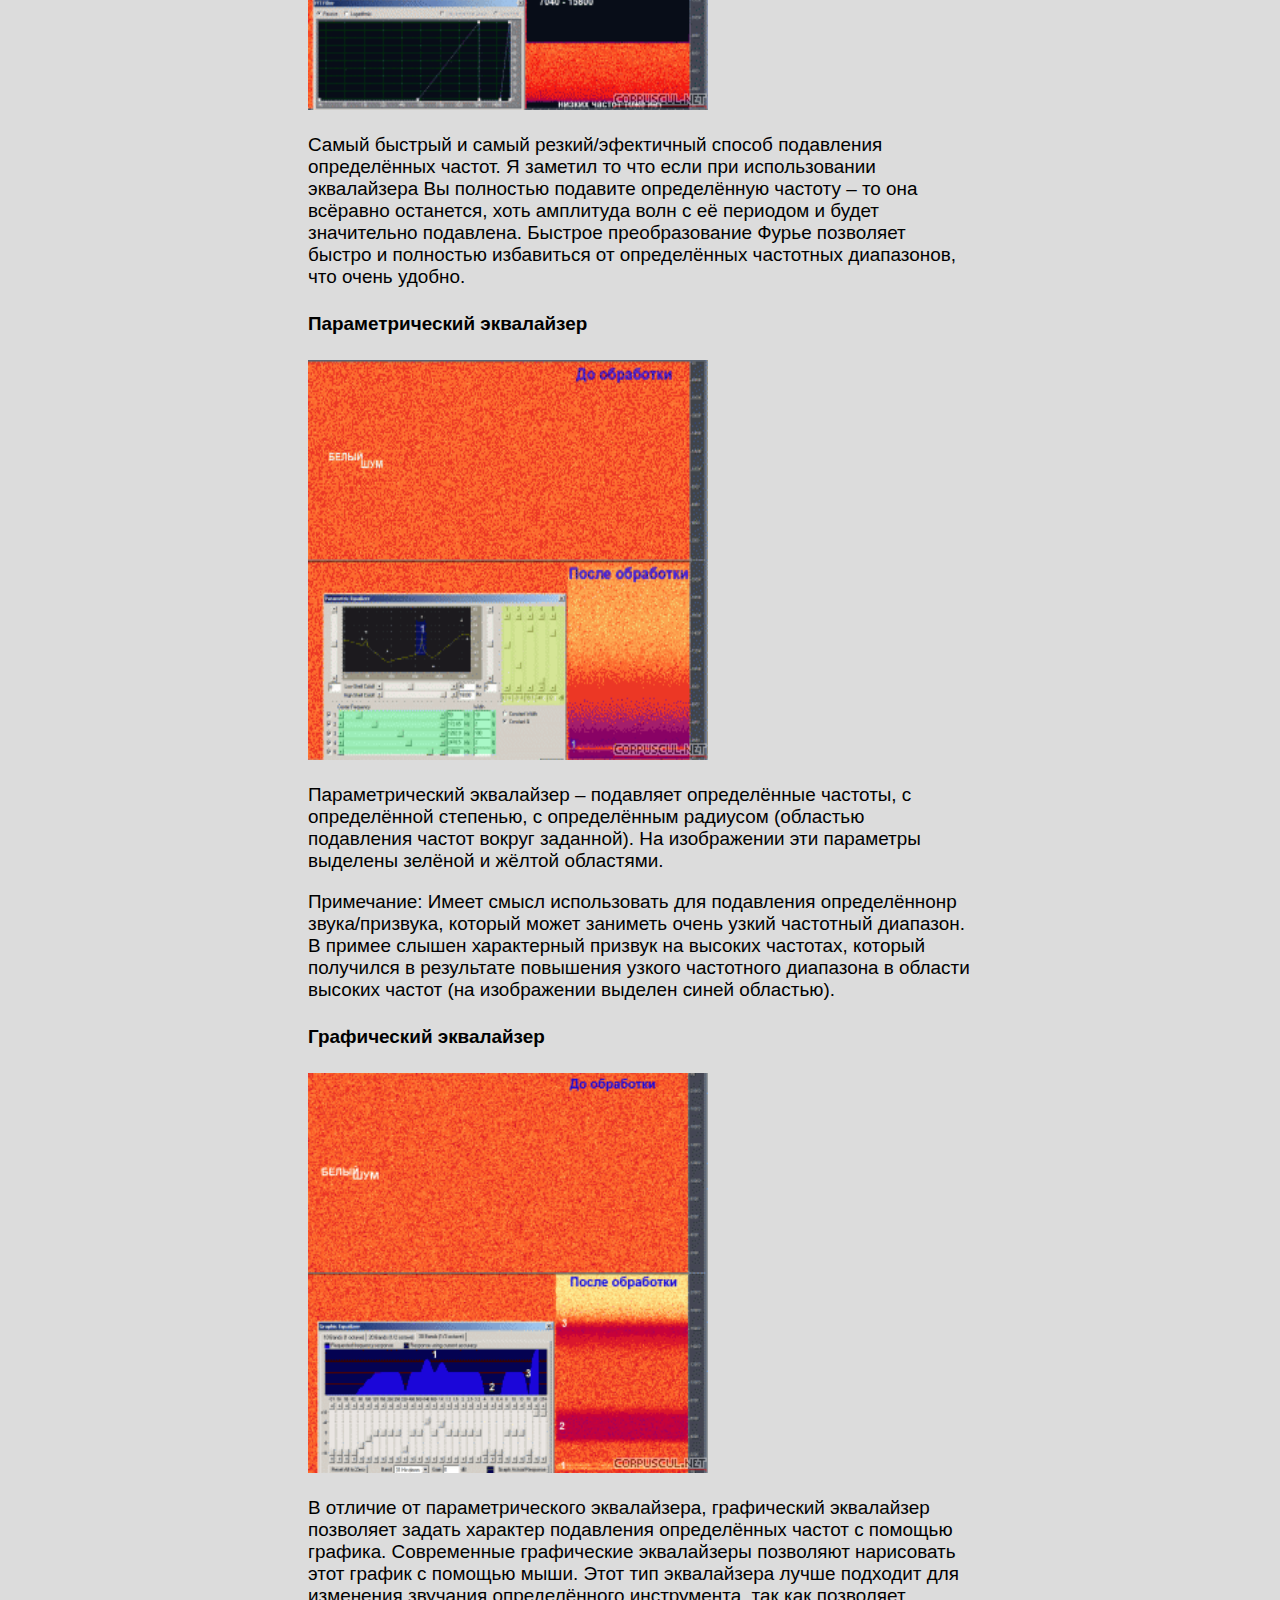
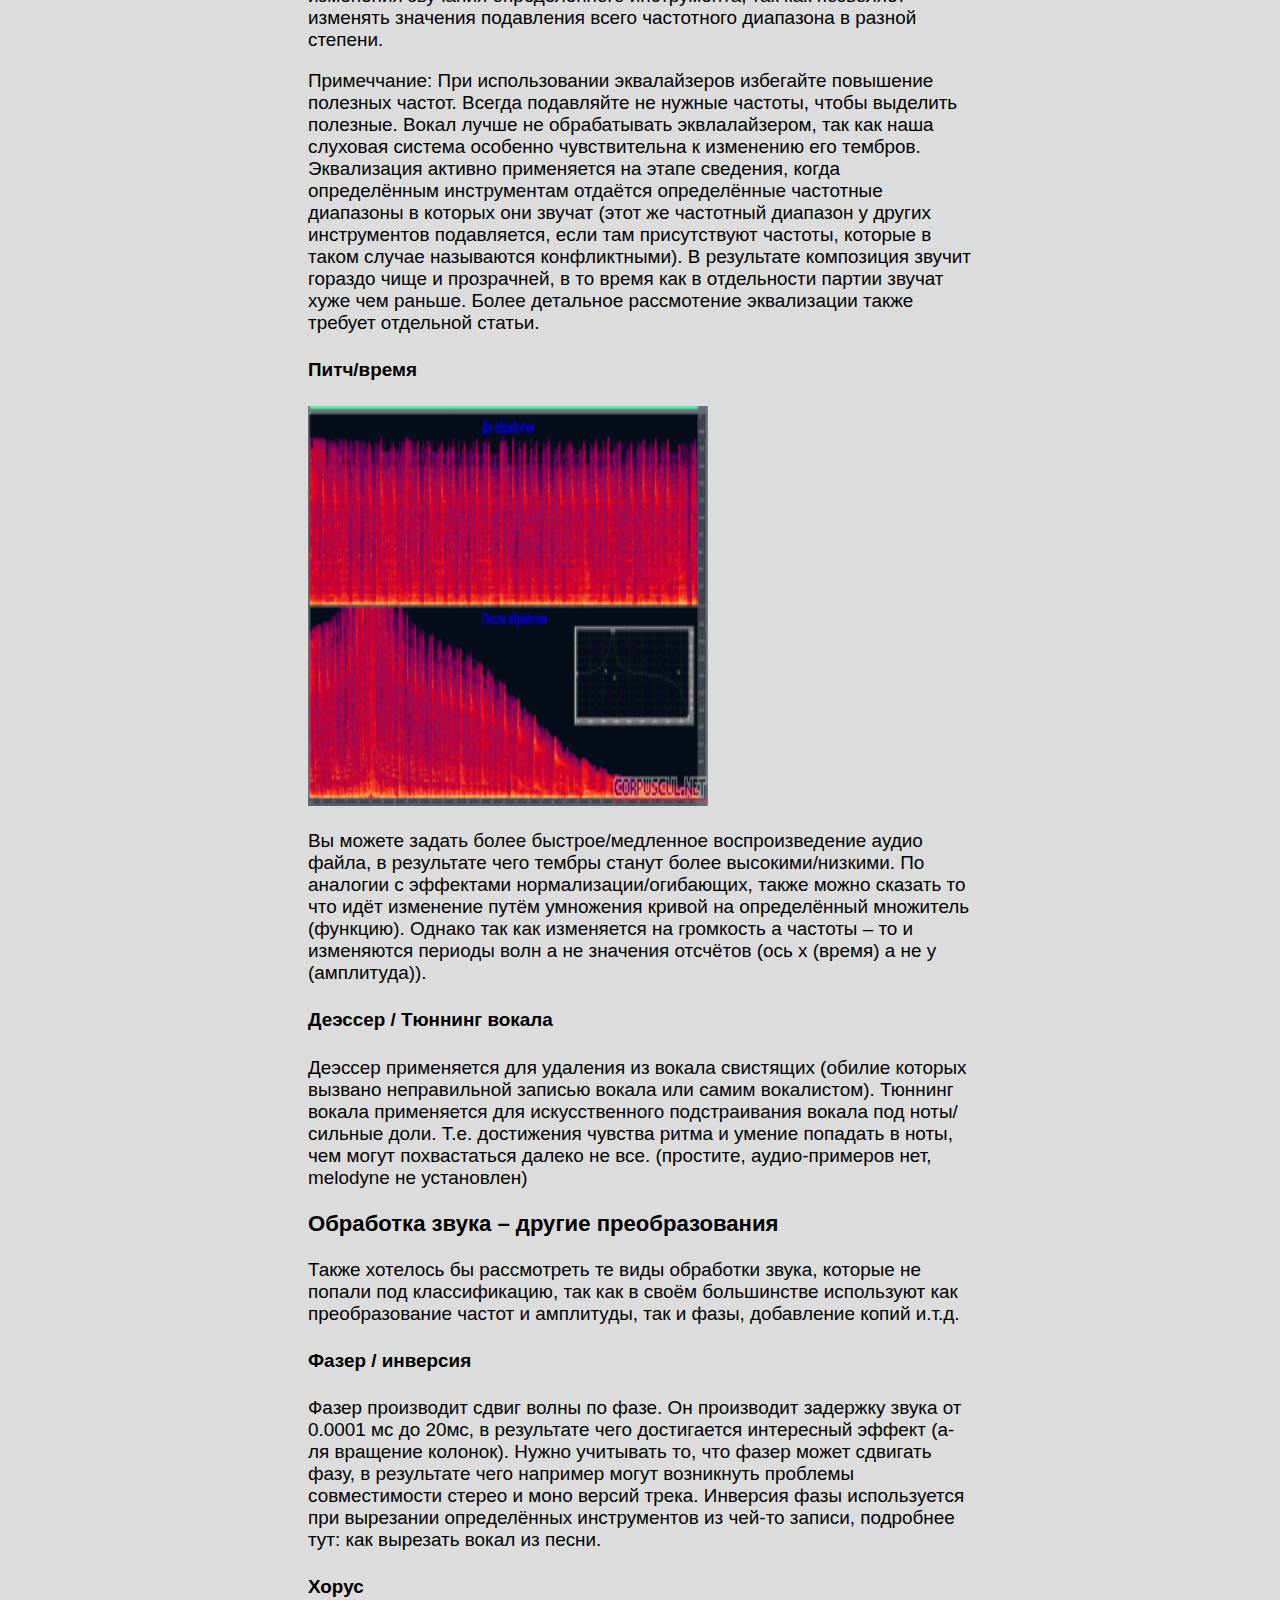
<file: sound_procces/sound-process.html>
<!DOCTYPE html>
<html>
  <head>
    <meta http-equiv="Content-Type" content="text/html; charset=UTF-8" />
    <title>Zvuko-обработка</title>
    <link rel="shortcut icon" href="images/icon/icon.ico" type="image/x-ico" />
    <link rel="stylesheet" href="styles/navigation.css" />
    <!--внешняя таблица стилей-->
  </head>

  <body>
    <header>
      <div class="menu">
        <ul>
          <li><img src="images/icon/icon.ico" alt="Icon" /></li>
          <li><p>Zvuko-обработка</p></li>
          <li><a href="index.html">Главная</a></li>
          <li><a href="sound.html">Что такое звук</a></li>
          <li><a href="sound-process.html">Обработка звука</a></li>
          <li><a href="clock.html">Часы</a></li>
          <li><a href="db.php">База</a></li>
          <li><a href="chat.php">Сообщения</a></li>
          <li><a href="clientxml.html">XML</a></li>
          <li><a href="sources.html">Источники</a></li>
        </ul>
      </div>
    </header>

    <h3>Обработка звука</h3>

    <p>
      Давайте рассмотрим основные виды обработки звука и случаи в которых она
      целесообразна. Обработка звука – это его преобразование, следовательно
      логично спросить: какими характеристиками обладает звук? Что же
      преобразуется и изменяется ? Это:
    </p>

    <div class="default">
      <ul>
        <li>Амплитуда,громкость,динамический диапазон</li>
        <li>Частота,частотный диапазон</li>
        <li>Фаза</li>
      </ul>
    </div>

    <p>
      При этом в цифровом представлении звук также обладает следующими
      характеристиками: частота дискретизации, битрейд. Также следует учитывать
      то что мы с рождения привыкаем к тому что звук имеет свойство отражаться
      от поверхностей, создавая характерные эффекты: эхо, реверберация. Эти
      эффекты широко применяются в музыке. Также в качестве отдельной
      характеристики можно рассматривать положение звука по панораме.
      Следовательно логично разделить все виды обработки звука на несколько
      категорий:
    </p>

    <div class="default">
      <ul>
        <li>Амплитудные преобразования.</li>
        <li>Частотные преобразования.</li>
        <li>Временные преобразования.</li>
        <li>
          Другие преобразования (смешанные, фазовые, панорамы, частоты
          дискретизации, битрейда и.т.д.)
        </li>
      </ul>
    </div>

    <p>
      Давайте более подробно рассмотрим каждую из разновидностей обработки
      звука.
    </p>
    <p>
      Обработка звука – динамика В дискретном виде звук отображается с помощью
      кривых, которые в свою очередь несут информацию о громкости звука
      (амплитуде колебаний кривой) и частоте звука (период колебания волны). Под
      динамической обработкой звука понимается как простое увеличение громкости
      композиции, так и сужение и расширение динамического диапазона, при
      котором определённые звуки понижают свою громкость а определённые наоборот
      становятся более громкими. Давайте рассмотрим каждый из видов динамической
      обработки звука в отдельности.
    </p>

    <h4>Нормирование</h4>
    <div class="pic">
      <img
        src="images/process-sound/normirovanie.jpeg"
        alt="normirovanie"
        width="400mm"
        height="400mm"
        title="normirovanie"
      />
    </div>

    <p>
      Цифровой звук представляется конечно же в дискретном виде. Это значит то
      что информация о звуке передаётся с помощью цифр, которые в свою очередь
      находятся в некотором ограниченном диапазоне. Нормирование – это простое
      выравнивание громкости звука. Вы выделяете определённую часть композиции
      (или всю), после чего задаёте процент нормирования. Так, если зададите
      значение 100% – то самое большое значение "уровня громкости звука" примет
      самое большое доступное цифровое значение=100%. На сколько будет громким
      звук при воспроизведении? Зависит от уровня громкости (микшера,
      проигрывателя), однако чем ниже процент нормирования – тем тише будет звук
      при одном и том же значении уровня громкости звука ( в микшере,
      проигрывателе).
    </p>

    <p>
      Применение: Нормирование может быть применено как к отдельной партии
      трека, так и ко всей композиции. Во время процесса создания музыки для
      нормирования одной партии относительно другой используется микшер.
      Старайтесь всегда максимально использовать динамическое пространство и
      записывать звук так, чтобы он изначально занимал максимально широкий
      динамический диапазон. При нормировании все отсчёты умножаются на
      определённое число. Следовательно, если запись звука была произведена при
      слишком маленьком уровне звука – то при последующем нормировании звука
      будет частично потеряна динамика в качественном смысле. Так, если при
      записи звука максимальное значение отсчёта равнялось, допустим, 5, второго
      4, то при нормировании их значения будут равняться 100 и 80
      соответственно. Хотя если бы запись велась при корректном уровне записи,
      то динамический шаг был бы более маленьким (не 20 (0,1,2,3,4,5) при
      дальнейшем нормировании, а 100 (0,1,2,3…97,98,99)). Хотя даже если Вы
      записали звук на низком уровне – всё равно нормализуйте до 100%. Ведь
      таким образом Вы увеличите разницу между более громкими и более тихими
      значениями отсчётов, а значит расширите динамический диапазон, что всегда
      очень хорошо влияет на качество и динамику звучания.
    </p>

    <h4>Вступление / отступление</h4>
    <div class="pic">
      <img
        src="images/process-sound/vstyplenie.jpeg"
        alt="vstyplenie"
        width="400"
        height="400"
        title="vstyplenie"
      />
    </div>

    <p>
      Если при нормировании все значения всех отсчётов умножаются на
      определённое число, то при создании эффектов вступления (Fade in) и
      отступления (Fade out) значение множетеля постепенно и линейно изменяется.
      При одновременном выделении правого и левого каналов эти эффекты создают
      ощущение постепенного увеличения/уменьшения громкости звука. При Выделении
      одного из каналов создаётся впечатление постепенного приближения/отдаления
      звука в один из каналов (на изображении мы имеем постепенное вступление и
      последующий уход звука в левый канал за счёт постепенного уменьшения
      уровня звука в правом канале).
    </p>
    <p>
      Примечание: Используйте эффекты вступления и отступления для всей
      композиции. Это позволит сделать переходы между композициями более
      плавными (некоторые проигрыватели имеют встроенную функцию с этим
      эффектом) а восприятие всего альбома более качественным (хотя это вовсе не
      правило а скорее норма). Тоже самое касается и отдельных партий –
      используйте эти эффекты для более плавного вступления/отступления. Иногда
      такая обработка звука необходима для устранения щелчков в начале/конце
      аудио файлов (возникающих в следствие резкого перепада значений кривых). В
      аудио-примере Вы можете послушать примеры использования этих эффектов.
    </p>

    <h4>Огибающие</h4>
    <div class="pic">
      <img
        src="images/process-sound/ogibaushee.jpeg"
        alt="ogibaushee"
        width="400"
        height="400"
        title="ogibaushee"
      />
    </div>

    <p>
      Огибающие позволяют добиться более динамичного управления уровнем звука.
      По сути создаётся определённая функция, значения которой могут изменяться
      не линейно, и её значения перемножаются с значением отсчётов. Лично я в
      своей практике практически не пользовался огибающими на этапе обработки
      отдельной партии или всей композиции, так как мне хватало обработки звука
      нормализацией и эффектами вступления/отступления (которые для этого и
      созданы).
    </p>

    <p></p>
    <p>
      Примечание: Огибающие имеет смысл использовать при обработке отдельных
      звуков. Огибающие позволяют задать форму тембра и используются практически
      во всех синтезаторах. Каждый звук имеет характеристики: времени атаки,
      затухания, держания, конечного затухания (в синтезаторах: ADSR). Это в
      частности позволяет нам распознавать и отличать одни звуки от других (но
      не является единственным свойством тембра звука).
    </p>

    <h4>Компрессия</h4>
    <div class="pic">
      <img
        src="images/process-sound/compression.jpeg"
        alt="compression"
        width="400"
        height="400"
        title="compression"
      />
    </div>
    <p>
      Компрессия – сужение динамического диапазона, уровень звука наиболее
      громких звуков искуственно понижается, после чего уровень звука всех
      звуков повышается. Так, давайте представим, то что на изображении синяя
      черта (порог срабатывания компрессора) отделяет наиболее громкие звуки,
      значение отсчётов которых больше 80. После обработки компрессором их
      значения уменьшаются в определённой степени и не превышают синюю черту
      (второй этап на изображении). После чего мы имеем свободную область в
      динамическом диапазоне: 80-100 и все отсчёты с громкостью 0-60. Значения
      отсчётов умножаются так, чтобы значение 60 стало равно 100 (этап 3 на
      изображении). Благодаря этому типу обработки звука уменьшается разница
      между наиболее громкими и наиболее тихими звуками, благодаря чему в
      большинстве случаев увеличивается разборчивость. Однако следует заметить
      то что сужение динамического диапазона не всегда полезно, так как исчезает
      динамика композиции, музыка начинает монотонно звучать на одном уровне,
      теряет свою живость.
    </p>

    <p>
      Ну а теперь давайте более подробно рассмотрим как работает компрессор. Как
      только уровень звука превышает определённый порог, – звук начинает
      обрабатываться, т.е. компрессор начинает своё действие. Это действие
      заключается в искусственном уменьшении уровня звука. При этом компрессор
      имеет следующие параметры (кроме значения порога): атака (как быстро звук
      начнёт подавляться компрессором), уровень компресии (на сколько сильно
      будет уменьшен уровень звука), отступление (в течение какого промежутка
      времени звук перестаёт подавляться). Так, ниже на картинке приведен пример
      обработки компрессором равномерного сигнала. При этом значение порога
      равно уровню постоянного сигнала, т.е. компрессор будет работать всегда.
      Однако видно то что звук подавляется не равномерно а постепенно, в течение
      определённого промежутка времени, сразу после превышения уровня звука.
      Этот пример не имеет никакой практической ценности, кроме как показать Вам
      действие компрессора. На практике компрессор применяется для обработки
      сложных сигналов (музыки, отдельных партий), которые конечно же имеют пики
      (см.верхнее изображение ). На их подавление и настраивается компрессор.
    </p>
    <div class="pic">
      <img
        src="images/process-sound/nocompression.jpeg"
        alt="nocompression"
        width="400"
        height="400"
        title="nocompression"
      />
    </div>
    <p>
      Примечание: Дано очень поверхностное описание компрессора. Это тема для
      отдельной статьи,Вы можете ознакомиться со статьёй "компрессия на
      практике" для лучшего понимания этого типа обработки звука. Компрессия
      используется как для обработки отдельных партий, так и для обработки всей
      композиции (часто заменяется лимиттингом и максимайзенгом). Сегодня
      компрессия используется очень активно, так как простым слушателем более
      громкий звук воспринимается более качественным, в то время как на самом
      деле он обладает худшей динамикой. В то же время использование компрессора
      порой просто необходимо, например при обработке вокала, иначе он перестаёт
      быть разборчивым после сведения с другими партиями композиции (эффект
      маскировки).
    </p>

    <h4>Лимиттинг</h4>
    <div class="pic">
      <img
        src="images/process-sound/limiting.jpeg"
        alt="limiting"
        width="400"
        height="400"
        title="limiting"
      />
    </div>
    <p>
      Лимиттер – это компрессор с более агрессивным типом сужения динамического
      диапазона. Сам способ обработки звука не отличается от компрессии. Меньшее
      значение времени атаки (звуки не плавно подавляются а просто срезаются),
      большее значение увеличения громкости всех звуков.
    </p>

    <p>
      Примечание: В отличии от компресии, лимиттинг используется практически
      только при обработке готовой композиции (после этапа сведения). Этот тип
      обработки звука предназначен для устранения нежелательных пиков, возникших
      на этапе сведения партий композиции. Также существует максимайзер. В
      отличие от лимиттера и компрессора – максимайзер включает в себя набор
      дополнительных обработчиков звука, применяемых на этапе мастеринга
      композиции, благодаря использованию которых можно добиться ещё более
      узкого динамического диапазона и в тоже время сделать конечное звучание
      композиции более приемлимым.
    </p>

    <h4>Экспандинг</h4>
    <div class="pic">
      <img
        src="images/process-sound/expanding.jpeg"
        alt="expanding"
        width="400"
        height="400"
        title="expanding"
      />
    </div>
    <p>
      Если компрессор подавляет звук после того как его уровень превышает
      определённое значение, – то экспандер подавляет звук после того как его
      уровень станет меньше определённого значения. Во всём остальном экспандер
      схож с компрессором (параметры обработки звука).
    </p>

    <p>
      Примечание: Применяется как один из инструментов подавления шума. При
      обработке звука задайте порог срабатывания немного выше уровня шума.
    </p>

    <h4>Дисторшн</h4>
    <div class="pic">
      <img
        src="images/process-sound/distorshn.jpeg"
        alt="distorshn"
        width="400"
        height="400"
        title="distorshn"
      />
    </div>
    <p>
      При компресии а особенно при лимиттинге сужается динамический диапазон,
      теряется динамика. Волны всё больше принимают не синусойдные а квадратные
      формы за счёт искуственного ограничения уровня звука. Это хорошо видно на
      изобрежении. Однако, квадратная форма волны обладает самым большим
      количеством гармоник (синусоидная – самым меленьким). Чем больше гармоник
      – тем более богат тембр и более окрашено звучание. Дисторшн – это
      искусственное грубое сужение динамического диапазона с целью обогащения
      звука гармониками.
    </p>

    <p>
      Примечание: Используется для обработки отдельных инструментов, таких как
      электро гитара.
    </p>

    <h3>Обработка звука – временные задержки</h3>
    <p>
      После своего рождения мы знакомимся с миром. Узнаём его законы, привыкаем
      к ним. После того как возбуждается (резонирует) определённое тело (истоник
      звука) – оно создаёт звуковые волны, которые равномерно распространятся в
      звуковой среде во все стороны, постепенно поглощаясь пространством. При
      этом звуковые волны отражаются от поверхностей, благодаря чему мы слышим
      эхо открытых пространств и реверберацию длинных пустых коридоров, и не
      только… Обработка звука это также моделирование процессов, происходящих с
      волнами в реальном, акустическом мире.
    </p>

    <h4>Эхо</h4>
    <div class="pic">
      <img
        src="images/process-sound/echo.jpeg"
        alt="echo"
        width="400"
        height="400"
        title="echo"
      />
    </div>

    <p>
      Вы слышали эхо. Стоит ли мне Вам рассказывать что это такое ? Вы кричите,
      звуковая волна отдаляется от Вас, спустя достаточно большое расстояние она
      встречает препятствие которое не может обогнуть (эта способность зависит
      от частоты звука) и отражается в Вашем направлении. Вы слышите эхо –
      звуковое зеркало Вашего голоса. При моделировании эха используются
      достаточно сложные алгоритмы обработки звука (звуковые волны
      распространяются по разному в зависимости от частоты звука и не только,
      отражаются по разному в зависимости от поверхностей и форм).
    </p>

    <h4>Дилей</h4>
    <div class="pic">
      <img
        src="images/process-sound/delay.jpeg"
        alt="delay"
        width="400"
        height="400"
        title="delay"
      />
    </div>

    <p>
      Если при эхо учитываются законы распостранения звуковых волн в
      пространстве, то дилей – это простое повторение звука с опеделённой
      периодичностью и степенью затухания.
    </p>

    <p>
      Примечание: И дилей и эхо используются для обработки отдельных
      партий/звуков. Эти эффекты могут обогатить и разнообразить Вашу
      композицию, так как можно легко настроить отражения/повторения звука так,
      чтобы они совпадали с темпом композиции.
    </p>

    <h4>Реверберация</h4>
    <div class="pic">
      <img
        src="images/process-sound/reverbasion.jpeg"
        alt="reverbasion"
        width="400"
        height="400"
        title="reverbasion"
      />
    </div>
    <p>
      Реверберация – это тоже отражение звука. Чем реверберация отличается от
      эхо ? В своём подавляющем большинстве она живёт в помещениях. Громко
      хлопните в ладоши. Кроме звука самого хлопка (который закончится
      практически сразу после самого хлопка) – Вы услышите отражения звуковой
      волны от стенок. При этом звуковая волна отражается от одной стенки, Вы
      слышите это отражение, но волна идёт к другой стенке и опять отражается от
      неё (Вы опять слышите звуковую волну), и так происходит до полного
      затухания звуковой волны. Попробуйте похлопать в различных комнатах,
      изучите разницу характерных акустических призвуков этих помещений.
      Наиболее заметна реверберация в объёмных помещениях, церквях, тунелях
      и.т.д. Ну и аудио-пример должен Вам подсказать что слушать чтобы услышать.
      Однако, конечно же, отличие реверберации от эха не её нахождение в
      помещениях. Разница во времени отражении. Если время отражения превышает
      определённое значение (если не ошибаюсь – 0.3 сек), то это отражение
      воспринимается нашим мозгом как отдельный звук – эхо. Если время отражения
      меньше – то отражения звука воспринимаются как характеный призвук,
      реверберация. Грубо говоря при обработке звука ревербератором – с
      небольшим периодом добавляются копии этого звука, постепенно затухающие.
      На практике, если ревербератор хороший (импульсный) – всё гораздо сложнее.
      Также учитываются сложные процессы, происходящие при
      распространении/отражениях звуковой волны в пространстве.
    </p>

    <p>
      Примечание: Реверберация также активно используется в современной музыки.
      С помощью реверберации достигается живость звучания, атмосферность. Частой
      ошибкой новичков является обилие реверберации, что приводит к более
      размазаному и глухому звучанию. Настройте ревебератор так, чтобы
      реверберация затухала до следующей сильной доли. Приемлимое время
      затухания реверберации зависит от темпа композиции.
    </p>

    <h4>Реверсивная реверберация</h4>
    <div class="pic">
      <img
        src="images/process-sound/reversereverbation.jpeg"
        alt="reversereverbation"
        width="400"
        height="400"
        title="reversereverbation"
      />
    </div>

    <p>
      Интересный эффект, который достигается обработкой звука ревербератором и
      обращением по времени результата. Создаётся впечатление постепенного
      нарастания/приблежения звука до того как он начнёт звучать.
    </p>

    <p>
      Примечание: Лично я использую в качестве эффекта, например чтобы
      подчеркнуть вступление определённого инструмента. Также эффективно звучит
      как самостоятельный звуковой эффект.
    </p>

    <p>
      Примечание: К эффектам задержки звука также можно отнести и хорус/флангер,
      так как они тоже добавляют копии с определённой задержкой, но сдвижка по
      времени слишком мала.
    </p>

    <p></p>

    <h3>Обработка звука – частотные преобразования</h3>
    <p>Спектрограмма</p>
    <div class="pic">
      <img
        src="images/process-sound/spektogramma.jpeg"
        alt="spektogramma"
        width="400"
        height="400"
        title="spektogramma"
      />
    </div>
    <p>
      Если стандартно при открытии любого звукового редактора и последующего
      открытия звукового файла отображаются кривые, которые несут информацию
      скорее о громкости отдельных частей файла/динамике всего аудио файла, то
      открыв спектрограмму – Вы увидите частоты, которые присутствуют в нашем
      аудио файле. Работа со спектрограммой особенно удобна при очищении записей
      от шумов. В данном ряде примеров действия обработчиков звука показаны в
      изображениях с использованием примеров подавления белого шума
      (распределённого по всему частотному диапазону). Однако в пимерах, для
      большей слушабельности, даны музыкальные фрагменты.
    </p>

    <h4>FFT – быстрое преобразование Фурье</h4>
    <div class="pic">
      <img
        src="images/process-sound/fyrie.jpeg"
        alt="fyrie"
        width="400"
        height="400"
        title="fyrie"
      />
    </div>

    <p>
      Самый быстрый и самый резкий/эфектичный способ подавления определённых
      частот. Я заметил то что если при использовании эквалайзера Вы полностью
      подавите определённую частоту – то она всёравно останется, хоть амплитуда
      волн с её периодом и будет значительно подавлена. Быстрое преобразование
      Фурье позволяет быстро и полностью избавиться от определённых частотных
      диапазонов, что очень удобно.
    </p>

    <h4>Параметрический эквалайзер</h4>
    <div class="pic">
      <img
        src="images/process-sound/parametrequalazier.jpeg"
        alt="parametrequalazier"
        width="400"
        height="400"
        title="parametrequalazier"
      />
    </div>

    <p>
      Параметрический эквалайзер – подавляет определённые частоты, с
      определённой степенью, с определённым радиусом (областью подавления частот
      вокруг заданной). На изображении эти параметры выделены зелёной и жёлтой
      областями.
    </p>

    <p>
      Примечание: Имеет смысл использовать для подавления определённонр
      звука/призвука, который может заниметь очень узкий частотный диапазон. В
      примее слышен характерный призвук на высоких частотах, который получился в
      результате повышения узкого частотного диапазона в области высоких частот
      (на изображении выделен синей областью).
    </p>

    <h4>Графический эквалайзер</h4>
    <div class="pic">
      <img
        src="images/process-sound/graphicequalazier.jpeg"
        alt="graphicequalazier"
        width="400"
        height="400"
        title="graphicequalazier"
      />
    </div>

    <p>
      В отличие от параметрического эквалайзера, графический эквалайзер
      позволяет задать характер подавления определённых частот с помощью
      графика. Современные графические эквалайзеры позволяют нарисовать этот
      график с помощью мыши. Этот тип эквалайзера лучше подходит для изменения
      звучания определённого инструмента, так как позволяет изменять значения
      подавления всего частотного диапазона в разной степени.
    </p>

    <p>
      Примеччание: При использовании эквалайзеров избегайте повышение полезных
      частот. Всегда подавляйте не нужные частоты, чтобы выделить полезные.
      Вокал лучше не обрабатывать эквлалайзером, так как наша слуховая система
      особенно чувствительна к изменению его тембров. Эквализация активно
      применяется на этапе сведения, когда определённым инструментам отдаётся
      определённые частотные диапазоны в которых они звучат (этот же частотный
      диапазон у других инструментов подавляется, если там присутствуют частоты,
      которые в таком случае называются конфликтными). В результате композиция
      звучит гораздо чище и прозрачней, в то время как в отдельности партии
      звучат хуже чем раньше. Более детальное рассмотение эквализации также
      требует отдельной статьи.
    </p>

    <h4>Питч/время</h4>
    <div class="pic">
      <img
        src="images/process-sound/pitch.jpeg"
        alt="pitch"
        width="400"
        height="400"
        title="pitch"
      />
    </div>

    <p>
      Вы можете задать более быстрое/медленное воспроизведение аудио файла, в
      результате чего тембры станут более высокими/низкими. По аналогии с
      эффектами нормализации/огибающих, также можно сказать то что идёт
      изменение путём умножения кривой на определённый множитель (функцию).
      Однако так как изменяется на громкость а частоты – то и изменяются периоды
      волн а не значения отсчётов (ось х (время) а не у (амплитуда)).
    </p>

    <h4>Деэссер / Тюннинг вокала</h4>
    <p>
      Деэссер применяется для удаления из вокала свистящих (обилие которых
      вызвано неправильной записью вокала или самим вокалистом). Тюннинг вокала
      применяется для искусственного подстраивания вокала под ноты/сильные доли.
      Т.е. достижения чувства ритма и умение попадать в ноты, чем могут
      похвастаться далеко не все. (простите, аудио-примеров нет, melodyne не
      установлен)
    </p>

    <h3>Обработка звука – другие преобразования</h3>
    <p>
      Также хотелось бы рассмотреть те виды обработки звука, которые не попали
      под классификацию, так как в своём большинстве используют как
      преобразование частот и амплитуды, так и фазы, добавление копий и.т.д.
    </p>

    <h4>Фазер / инверсия</h4>
    <p>
      Фазер производит сдвиг волны по фазе. Он производит задержку звука от
      0.0001 мс до 20мс, в результате чего достигается интересный эффект (а-ля
      вращение колонок). Нужно учитывать то, что фазер может сдвигать фазу, в
      результате чего например могут возникнуть проблемы совместимости стерео и
      моно версий трека. Инверсия фазы используется при вырезании определённых
      инструментов из чей-то записи, подробнее тут: как вырезать вокал из песни.
    </p>

    <h4>Хорус</h4>
    <p>
      Хорус используется для добавления копий звука/сигнала, с незначительными
      временными задержками, сдвигами по частоте и панораме. В результате чего
      возникает чувство "размножения" оригинального источника звука. Хорус часто
      используется при обработке вокала. После обработки хорусом его тембр
      звучит более богато и плотно.
    </p>

    <h4>Флангер</h4>
    <p>
      Флангер – это практически тоже самое что и хорус (происходит небольшая
      задержка сигнала), только с обратной связью (feedback), т. е. задержка еще
      раз посылается в себя. Следовательно флангер с выключенным фидбэком
      становится хорусом.
    </p>

    <h4>Вокодер</h4>
    <p>
      Вокодер в первую очередь предназначен для работы с вокалом. Вам наверняка
      доводилось слышать голос "Робота" – это результат обработки вокала
      вокодером. Вокодер работает с двумя источниками: 1) Голос, который нужно
      обработать. 2) Источник синтезирующего звука – синтезатор, гитара, другой
      голос. Далее происходит смешивание этих двух сигналов: Анализируются
      форманты вокала (резонансные частоты голосового тракта) и передаются ко
      второму сигналу, который и придаёт голосу новый окрас тембра.
    </p>

    <h4>Реверсия</h4>
    <div class="pic">
      <img
        src="images/process-sound/reversia.jpeg"
        alt="reversia"
        width="400"
        height="400"
        title="reversia"
      />
    </div>

    <p>
      Обращение кривых по времени уже было рассмотрено ранее при описании
      эффекта реверсивной ревеберации. Примечательно то что полноценно обратить
      аудио запись в режиме реальной обработки звука практически невозможно.
      Звук должен быть записан и сохранён. После этого он обращается по времени.
      На изображении я выделил разноцветными участками одни и те же, но
      обращённые по времени части.
    </p>

    <h4>Панорамирование</h4>
    <div class="pic">
      <img
        src="images/process-sound/panoramirovanie.jpeg"
        alt="panoramirovanie"
        width="400"
        height="400"
        title="panoramirovanie"
      />
    </div>

    <p>
      Панорамирование, работа со стерео панорамой, производится как
      увеличением/уменьшением уровня громкости определённого канала, так и
      добавлением различных стерео эффектов (например стерео дилея).
    </p>

    <p>
      Примечание: Не панорамируйте строго в правый и левый каналы звуки/партии
      инструментов с низкими частотами. Наш слуховой аппарат не способен
      различать их положение по панораме, так что они традиционно панорамируются
      в центре. Также при панорамировании следует помнить о частотных искажениях
      (см. статью панорамирование )
    </p>

    <h4>Подавление шума</h4>
    <div class="pic">
      <img
        src="images/process-sound/podavlenieshuma.jpeg"
        alt="podavlenieshuma"
        width="400"
        height="400"
        title="podavlenieshuma"
      />
    </div>

    <p>
      В записях почти всегда есть шум. Для его подавления используются
      специальный инструменты. Выделяется часть аудио файла где нет ничего кроме
      шума, сохраняется образ (распределение шума по частотам и уровень шума).
      После чего выделяется весь аудиофайл, импортируется шумовой образ и файл
      очищяется от шума. Более подробно рассмотено например в статье:
      "звукозапись в домашних условиях".
    </p>

    <p>
      Примечание: Старайтесь использовать только качественные записи или
      полностью подавляйте шум, иначе шумы вылезут пи сужении динамического
      диапазона. Невозможно добиться качественного звучания композиции,
      созданной из некачественных материалов, с помощью плохих инструментов, без
      наличия опыта у автора.
    </p>

    <footer id="foot">Site made by Andrew Pogoldin</footer>
  </body>
</html>
</file>
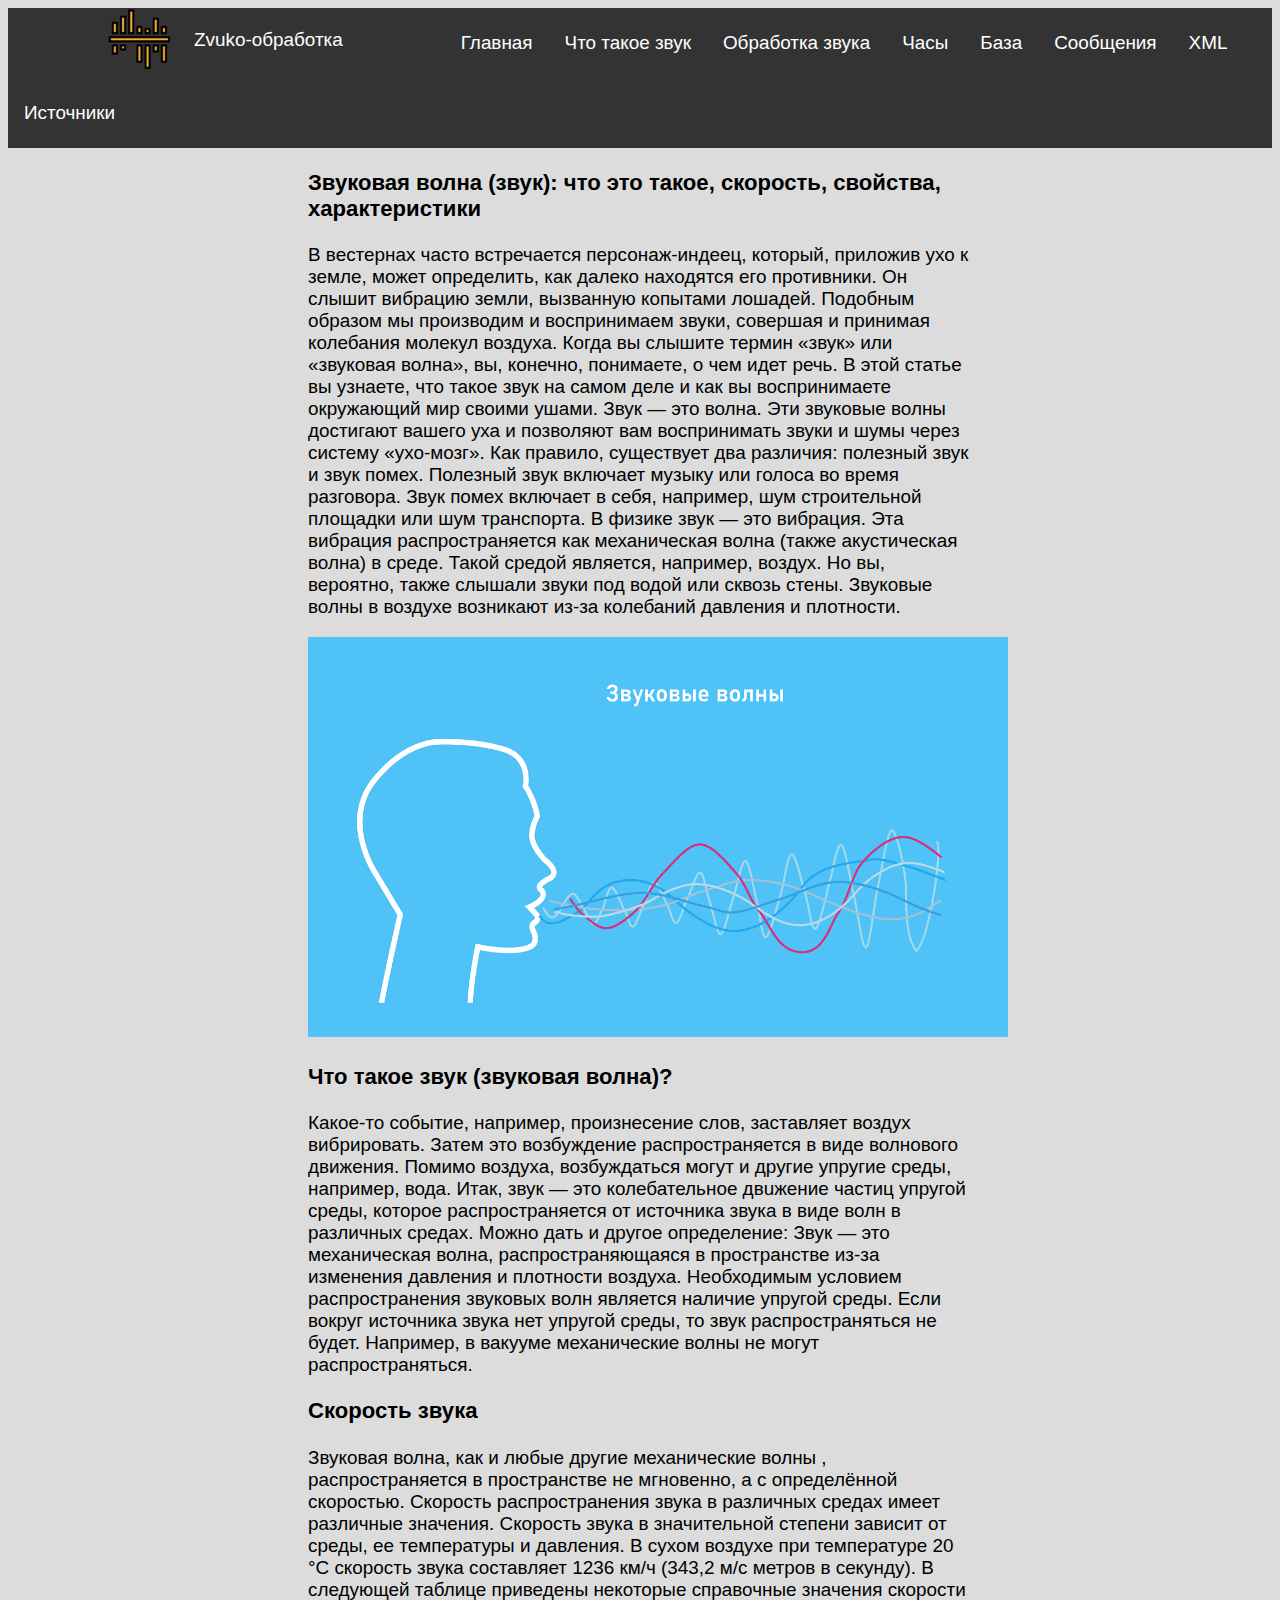
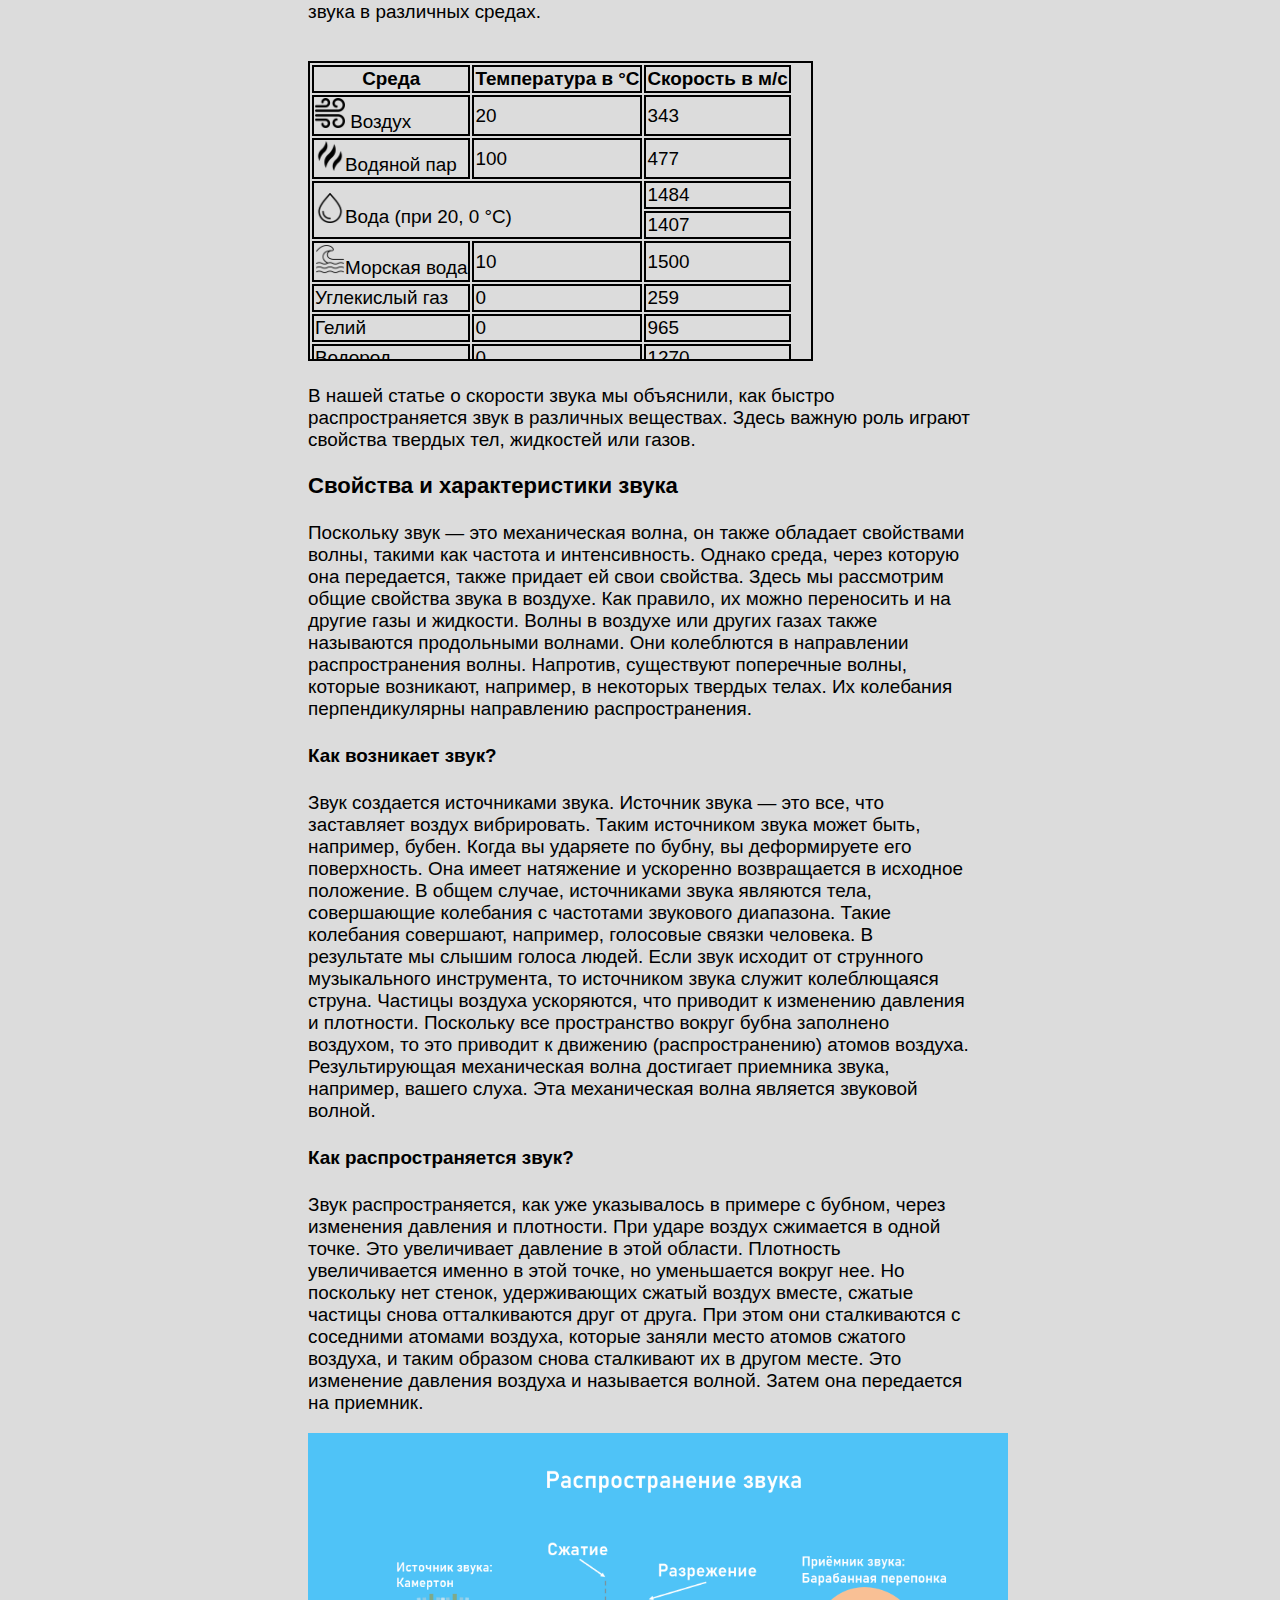
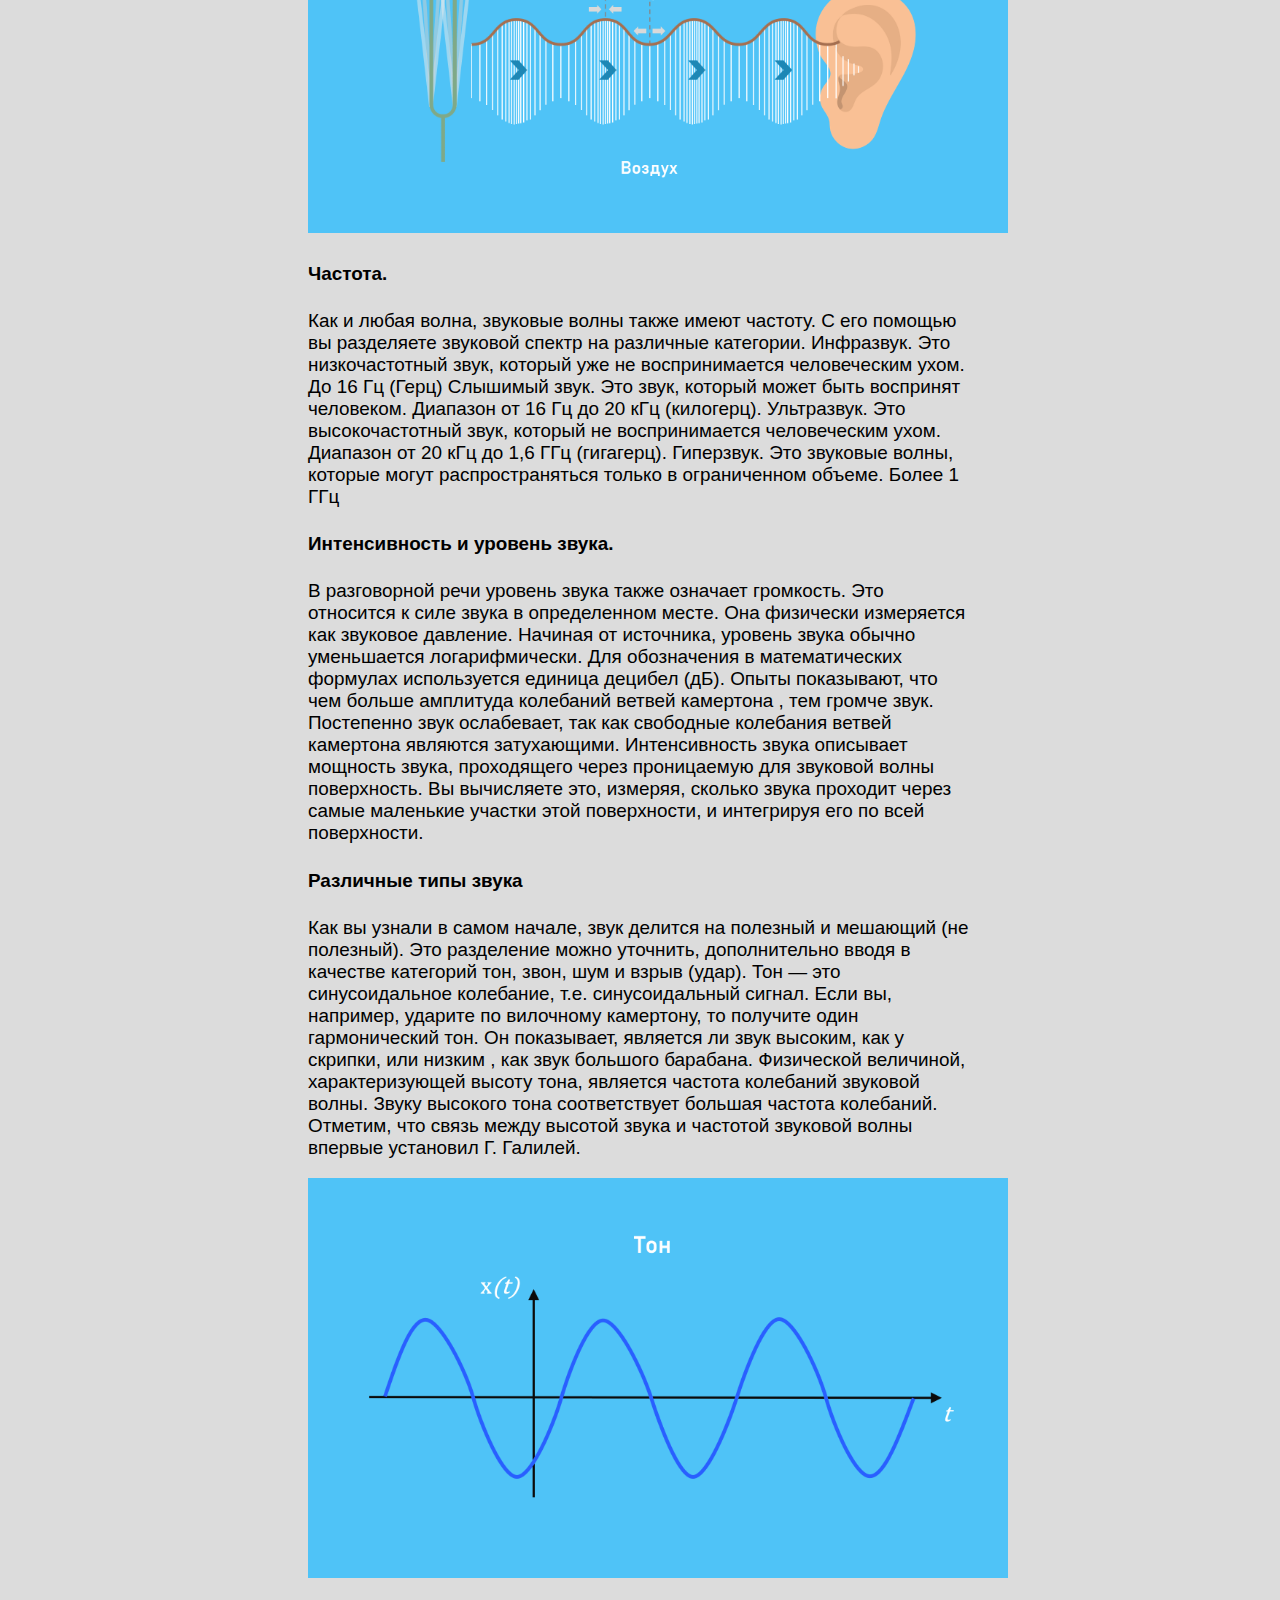
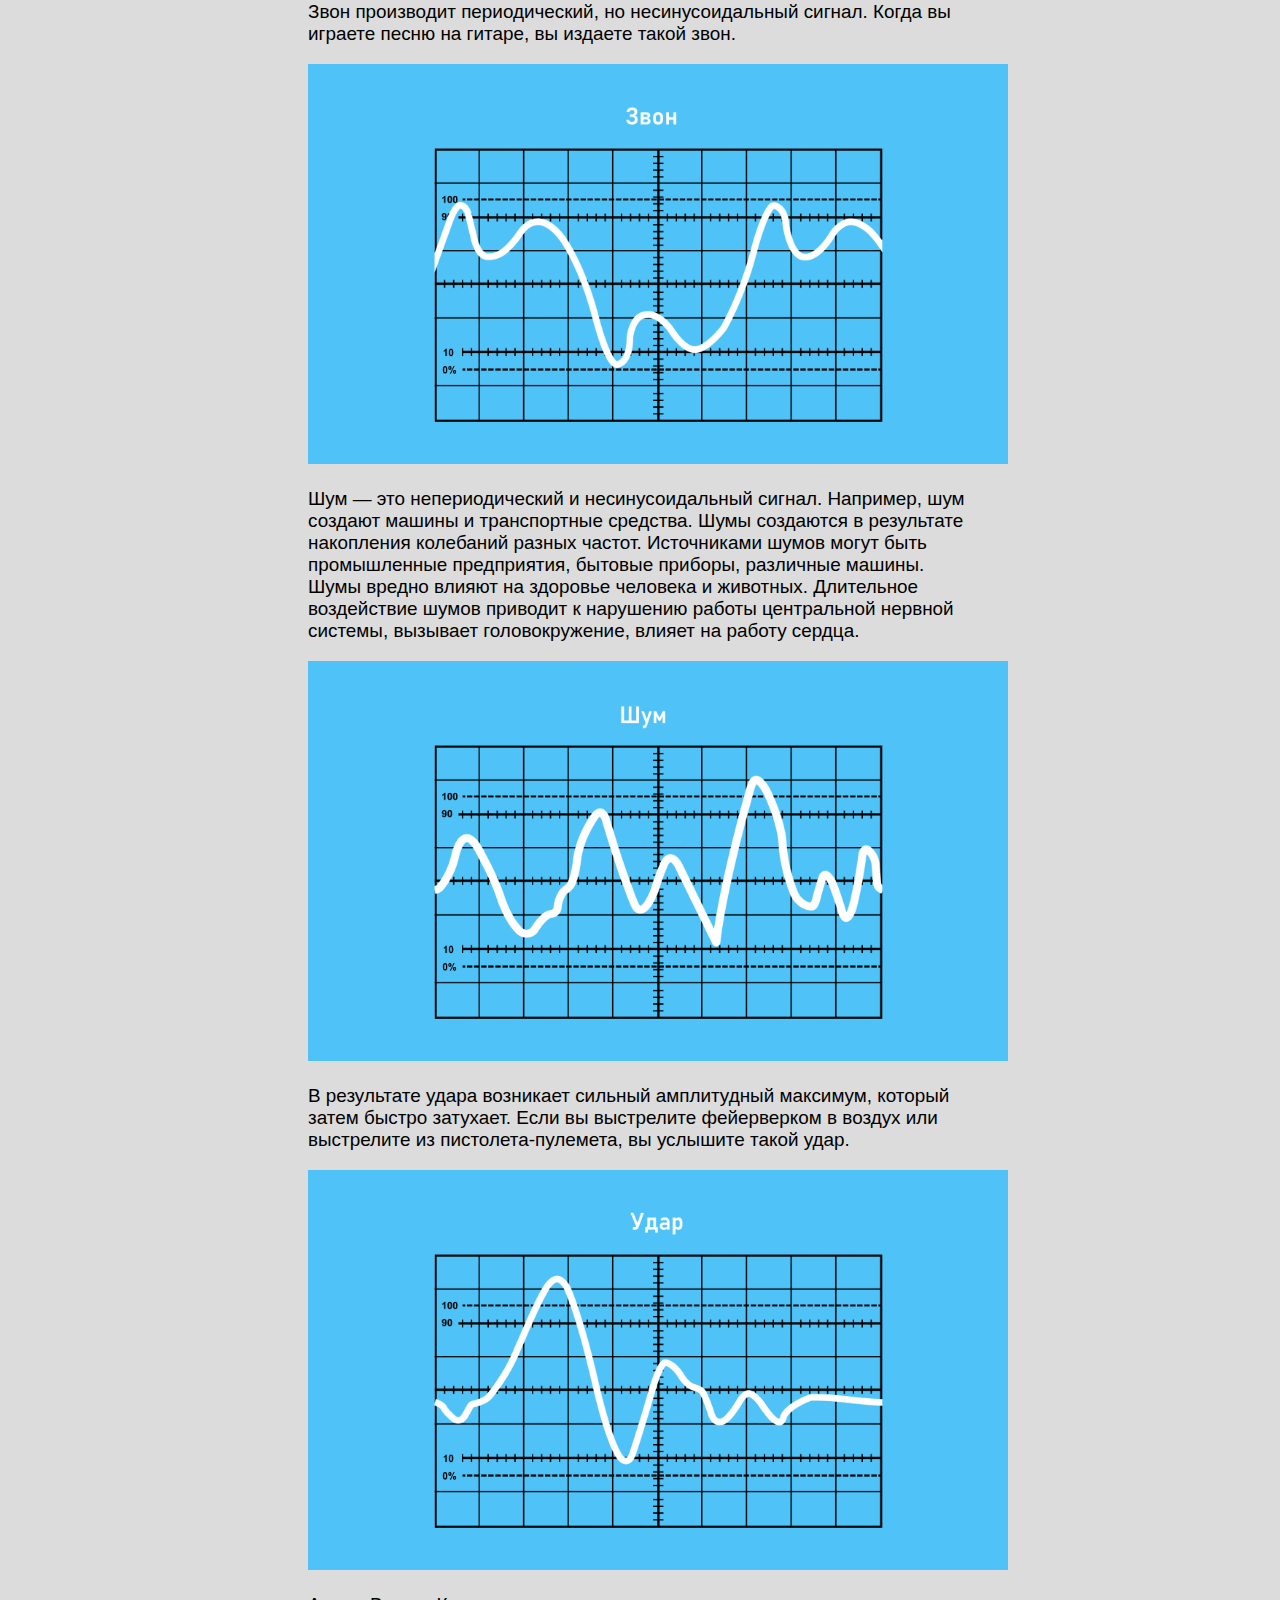
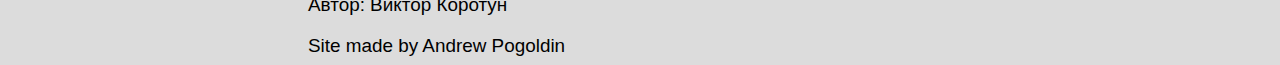
<file: sound_procces/sound.html>
<!DOCTYPE html>
<html>
  <head>
    <meta http-equiv="Content-Type" content="text/html; charset=UTF-8" />
    <title>Zvuko-обработка</title>
    <link rel="shortcut icon" href="images/icon/icon.ico" type="image/x-ico" />
    <link rel="stylesheet" href="styles/navigation.css" />
  </head>

  <body>
    <header>
      <div class="menu">
        <ul>
          <li><img src="images/icon/icon.ico" alt="Icon" /></li>
          <li><p>Zvuko-обработка</p></li>
          <li><a href="index.html">Главная</a></li>
          <li><a href="sound.html">Что такое звук</a></li>
          <li><a href="sound-process.html">Обработка звука</a></li>
          <li><a href="clock.html">Часы</a></li>
          <li><a href="db.php">База</a></li>
          <li><a href="chat.php">Сообщения</a></li>
          <li><a href="clientxml.html">XML</a></li>
          <li><a href="sources.html">Источники</a></li>
        </ul>
      </div>
    </header>
    <h3>
      Звуковая волна (звук): что это такое, скорость, свойства, характеристики
    </h3>

    <p>
      В вестернах часто встречается персонаж-индеец, который, приложив ухо к
      земле, может определить, как далеко находятся его противники. Он слышит
      вибрацию земли, вызванную копытами лошадей. Подобным образом мы производим
      и воспринимаем звуки, совершая и принимая колебания молекул воздуха. Когда
      вы слышите термин «звук» или «звуковая волна», вы, конечно, понимаете, о
      чем идет речь. В этой статье вы узнаете, что такое звук на самом деле и
      как вы воспринимаете окружающий мир своими ушами. Звук — это волна. Эти
      звуковые волны достигают вашего уха и позволяют вам воспринимать звуки и
      шумы через систему «ухо-мозг». Как правило, существует два различия:
      полезный звук и звук помех. Полезный звук включает музыку или голоса во
      время разговора. Звук помех включает в себя, например, шум строительной
      площадки или шум транспорта. В физике звук — это вибрация. Эта вибрация
      распространяется как механическая волна (также акустическая волна) в
      среде. Такой средой является, например, воздух. Но вы, вероятно, также
      слышали звуки под водой или сквозь стены. Звуковые волны в воздухе
      возникают из-за колебаний давления и плотности.
    </p>

    <div class="pic">
    <img
      src="images/sound/chelovek-izdaet-zvukovye-volny.png"
      alt="chelovek-izdaet-zvukovye-volny"
      width="700"
      height="400"
      title="chelovek-izdaet-zvukovye-volny"
    />
    
    <h3>Что такое звук (звуковая волна)?</h3>
    <p>
      Какое-то событие, например, произнесение слов, заставляет воздух
      вибрировать. Затем это возбуждение распространяется в виде волнового
      движения. Помимо воздуха, возбуждаться могут и другие упругие среды,
      например, вода. Итак, звук — это колебательное двuжение частиц упругой
      среды, которое распространяется от источника звука в виде волн в различных
      средах. Можно дать и другое определение: Звук — это механическая волна,
      распространяющаяся в пространстве из-за изменения давления и плотности
      воздуха. Необходимым условием распространения звуковых волн является
      наличие упругой среды. Если вокруг источника звука нет упругой среды, то
      звук распространяться не будет. Например, в вакууме механические волны не
      могут распространяться.
    </p>

    <h3>Скорость звука</h3>
    <p>
      Звуковая волна, как и любые другие механические волны , распространяется в
      пространстве не мгновенно, а с определённой скоростью. Скорость
      распространения звука в различных средах имеет различные значения.
      Скорость звука в значительной степени зависит от среды, ее температуры и
      давления. В сухом воздухе при температуре 20 °C скорость звука составляет
      1236 км/ч (343,2 м/с метров в секунду). В следующей таблице приведены
      некоторые справочные значения скорости звука в различных средах.
    </p>

    <div class="environment">
      <table >
        <thead>
          <tr>
            <th>Среда</th>
            <th>Температура в °C</th>
            <th>Скорость в м/с</th>
          </tr>
        </thead>
          <tbody>
            <tr>
              <td > <img src="images/table/air.png"/> Воздух</td>
              <td>20</td>
              <td>343</td>
            </tr>
            <tr>
              <td><img src="images/table/steam.png" />Водяной пар</td>
              <td>100</td>
              <td>477</td>
            </tr>
            <tr>
              <td colspan="2" rowspan="2"><img src="images/table/water.png"  />Вода (при 20, 0 °C)</td>
              <td>1484</td>
            </tr>
            <tr>
              <td>1407</td>
            </tr>
            <tr>
              <td><img src="images/table/sea-water.png"  />Морская вода</td>
              <td>10</td>
              <td>1500</td>
            </tr>
            <tr>
              <td>Углекислый газ  </td>
              <td>0</td>
              <td>259</td>
            </tr>
            <tr>
              <td>Гелий</td>
              <td>0</td>
              <td>965</td>
            </tr>
            <tr>
              <td>Водород</td>
              <td>0</td>
              <td>1270</td>
            </tr>
            <tr>
              <td>Керосин </td>
              <td>15</td>
              <td>1330</td>
            </tr>
            <tr><td>Медь</td>
              <td>20</td>
              <td>4700</td>
            </tr>
            <tr>
              <td>Сталь</td>
              <td>20</td>
              <td>5000</td>
            </tr>
          </tbody>
        </table>
        </div>
    </div>

 
    <p>
      В нашей статье о скорости звука мы объяснили, как быстро распространяется
      звук в различных веществах. Здесь важную роль играют свойства твердых тел,
      жидкостей или газов.
    </p>

    <h3>Свойства и характеристики звука</h3>
    <p>
      Поскольку звук — это механическая волна, он также обладает свойствами
      волны, такими как частота и интенсивность. Однако среда, через которую она
      передается, также придает ей свои свойства. Здесь мы рассмотрим общие
      свойства звука в воздухе. Как правило, их можно переносить и на другие
      газы и жидкости. Волны в воздухе или других газах также называются
      продольными волнами. Они колеблются в направлении распространения волны.
      Напротив, существуют поперечные волны, которые возникают, например, в
      некоторых твердых телах. Их колебания перпендикулярны направлению
      распространения.
    </p>

    <h4>Как возникает звук?</h4>
    <p>
      Звук создается источниками звука. Источник звука — это все, что заставляет
      воздух вибрировать. Таким источником звука может быть, например, бубен.
      Когда вы ударяете по бубну, вы деформируете его поверхность. Она имеет
      натяжение и ускоренно возвращается в исходное положение. В общем случае,
      источниками звука являются тела, совершающие колебания с частотами
      звукового диапазона. Такие колебания совершают, например, голосовые связки
      человека. В результате мы слышим голоса людей. Если звук исходит от
      струнного музыкального инструмента, то источником звука служит
      колеблющаяся струна. Частицы воздуха ускоряются, что приводит к изменению
      давления и плотности. Поскольку все пространство вокруг бубна заполнено
      воздухом, то это приводит к движению (распространению) атомов воздуха.
      Результирующая механическая волна достигает приемника звука, например,
      вашего слуха. Эта механическая волна является звуковой волной.
    </p>

    <h4>Как распространяется звук?</h4>
    <p>
      Звук распространяется, как уже указывалось в примере с бубном, через
      изменения давления и плотности. При ударе воздух сжимается в одной точке.
      Это увеличивает давление в этой области. Плотность увеличивается именно в
      этой точке, но уменьшается вокруг нее. Но поскольку нет стенок,
      удерживающих сжатый воздух вместе, сжатые частицы снова отталкиваются друг
      от друга. При этом они сталкиваются с соседними атомами воздуха, которые
      заняли место атомов сжатого воздуха, и таким образом снова сталкивают их в
      другом месте. Это изменение давления воздуха и называется волной. Затем
      она передается на приемник.
    </p>

    <div class="pic">
    <img
      src="images/sound/rasprostranenie-zvuka-v-vozduhe.png"
      alt="rasprostranenie-zvuka-v-vozduhe"
      width="700"
      height="400"
      title="rasprostranenie-zvuka-v-vozduhe"
    />

    <h4>Частота.</h4>

    <p>
      Как и любая волна, звуковые волны также имеют частоту. С его помощью вы
      разделяете звуковой спектр на различные категории. Инфразвук. Это
      низкочастотный звук, который уже не воспринимается человеческим ухом. До
      16 Гц (Герц) Слышимый звук. Это звук, который может быть воспринят
      человеком. Диапазон от 16 Гц до 20 кГц (килогерц). Ультразвук. Это
      высокочастотный звук, который не воспринимается человеческим ухом.
      Диапазон от 20 кГц до 1,6 ГГц (гигагерц). Гиперзвук. Это звуковые волны,
      которые могут распространяться только в ограниченном объеме. Более 1 ГГц
    </p>

    <h4>Интенсивность и уровень звука.</h4>

    <p>
      В разговорной речи уровень звука также означает громкость. Это относится к
      силе звука в определенном месте. Она физически измеряется как звуковое
      давление. Начиная от источника, уровень звука обычно уменьшается
      логарифмически. Для обозначения в математических формулах используется
      единица децибел (дБ). Опыты показывают, что чем больше амплитуда колебаний
      ветвей камертона , тем громче звук. Постепенно звук ослабевает, так как
      свободные колебания ветвей камертона являются затухающими. Интенсивность
      звука описывает мощность звука, проходящего через проницаемую для звуковой
      волны поверхность. Вы вычисляете это, измеряя, сколько звука проходит
      через самые маленькие участки этой поверхности, и интегрируя его по всей
      поверхности.
    </p>

    <h4>Различные типы звука</h4>
    <p>
      Как вы узнали в самом начале, звук делится на полезный и мешающий (не
      полезный). Это разделение можно уточнить, дополнительно вводя в качестве
      категорий тон, звон, шум и взрыв (удар). Тон — это синусоидальное
      колебание, т.е. синусоидальный сигнал. Если вы, например, ударите по
      вилочному камертону, то получите один гармонический тон. Он показывает,
      является ли звук высоким, как у скрипки, или низким , как звук большого
      барабана. Физической величиной, характеризующей высоту тона, является
      частота колебаний звуковой волны. Звуку высокого тона соответствует
      большая частота колебаний. Отметим, что связь между высотой звука и
      частотой звуковой волны впервые установил Г. Галилей.
    </p>

    <div class="pic">
    <img
      src="images/sound/ton-zvukovoy-volny.png"
      alt="ton-zvukovoy-volny"
      width="700"
      height="400"
      title="ton-zvukovoy-volny"
    />

    <p>
      Звон производит периодический, но несинусоидальный сигнал. Когда вы
      играете песню на гитаре, вы издаете такой звон.
    </p>

    <div class="pic">
    <img
      src="images/sound/zvon.png"
      alt="zvon"
      width="700"
      height="400"
      title="zvon"
    />
  </div>

    <p>
      Шум — это непериодический и несинусоидальный сигнал. Например, шум создают
      машины и транспортные средства. Шумы создаются в результате накопления
      колебаний разных частот. Источниками шумов могут быть промышленные
      предприятия, бытовые приборы, различные машины. Шумы вредно влияют на
      здоровье человека и животных. Длительное воздействие шумов приводит к
      нарушению работы центральной нервной системы, вызывает головокружение,
      влияет на работу сердца.
    </p>

    <div class="pic">
    <img
      src="images/sound/shum.png"
      alt="shum"
      width="700"
      height="400"
      title="shum"
    />
  </div>

    <p>
      В результате удара возникает сильный амплитудный максимум, который затем
      быстро затухает. Если вы выстрелите фейерверком в воздух или выстрелите из
      пистолета-пулемета, вы услышите такой удар.
    </p>
    
<div class="pic">
    <img
      src="images/sound/Udar.png"
      alt="Udar"
      width="700"
      height="400"
      title="Udar"
    />
  </div>

    <p>Автор: Виктор Коротун</p>

   <div id="foot"> <footer>Site made by Andrew Pogoldin</footer></div>
  </body>
</html>
</file>
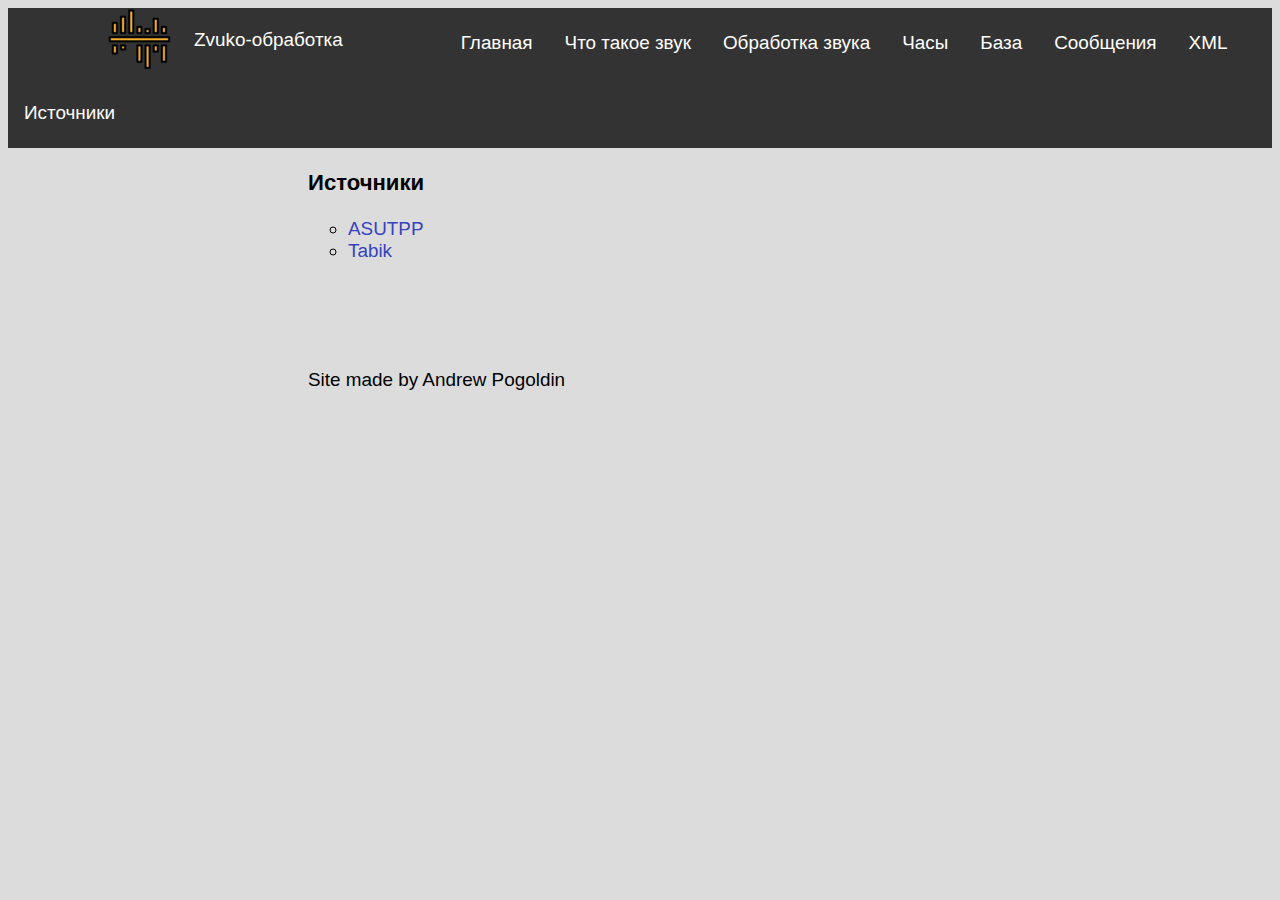
<file: sound_procces/sources.html>
<!DOCTYPE HTML>
<html>
<head>
<meta http-equiv="Content-Type" content="text/html; charset=UTF-8" />
<title>Zvuko-обработка</title>
<link rel="shortcut icon" href="images/icon/icon.ico" type="image/x-ico">
<link rel="stylesheet" href="styles/navigation.css">
</head>

<body> 
<div class="menu">
<ul>
            <li> <img src="images/icon/icon.ico" alt="Icon"></li> 
			<li><p>Zvuko-обработка</p></li>
            <li><a href="index.html">Главная</a></li>
            <li><a href="sound.html">Что такое звук</a></li>
            <li><a href="sound-process.html">Обработка звука</a></li>
            <li><a href="clock.html">Часы</a></li>
            <li><a href="db.php">База</a></li>
            <li><a href="chat.php">Сообщения</a></li>
            <li><a href="clientxml.html">XML</a></li>
            <li><a href="sources.html">Источники</a></li>
</ul>
</div>

<h3>Источники</h3>

<ul class="source">  

<li> <div class="lnk"> <a href="https://www.asutpp.ru/zvukovaya-volna-zvuk.html" > ASUTPP <a> </div> 

  <ul class="subsource">     
  <li>Что такое звук</li>
    <li>Скорость звука</li>
    <li>Свойства и характеристики звука</li>
  </ul>   

</li>

<li>  <div class="lnk"> <a href="http://www.tabik.ru/?p=3154" > Tabik<a> </div>

<ul class="subsource">     
  <li>Обработка звука – динамика</li>
    <li>Обработка звука – временные задержки</li>
    <li>Обработка звука – частотные преобразования</li>
	<li>Обработка звука – другие преобразования</li>
  </ul>   
</ul>

</li>

</ul>
<br><br><br><br>
<div id="foot">Site made by Andrew Pogoldin</div>
</body>  
</html>
</file>
<file: sound_procces/styles/navigation.css>
body {
  background-color: #dcdcdc;
  font-family: Arial, Helvetica, sans-serif;
  font-size: 5mm; /*в миллиметрах*/
}

p,
h1,
h2,
h3,
h4 {
  margin-left: 300px;
  margin-right: 300px;
  text-align: left;
  overflow-wrap: normal;
  line-break: auto;
  hyphens: manual;
}

.input-row {
  margin-left: 300px;
  margin-right: 300px;
  text-align: left;
}

.but {
  margin-left: 300px;
  margin-right: 300px;
  text-align: center;
  width: 120px;
  height: 30px;
  padding: 0;
}

#foot {
  margin-left: 300px;
  margin-right: 300px;
  text-align: left;
  overflow-wrap: normal;
  line-break: auto;
  hyphens: manual;
}

.pic img {
  margin-left: 300px;
  margin-right: 300px;
}

.default ul {
  margin-left: 300px;
  margin-right: 300px;
  text-align: left;
}

.lnk a:link {
  /* псевдоселекторы*/
  color: #3643bd; /* Цвет ссылок */
  text-decoration: none;
}

.lnk a:visited {
  color: #919192; /* Цвет посещенных ссылок */
  text-decoration: none;
}

/*menu style*/
.menu img {
  border: none;
  margin-left: 100px;
  margin-right: 10px;
  width: 700;
  height: 400;
}

.menu li p {
  display: block;
  color: white; /*через слово*/
  text-align: left;
  padding: 2px 2px;
  text-decoration: none;
  margin-left: 10px;
  margin-right: 100px;
}

.menu ul {
  list-style-type: none;
  margin: 0;
  padding: 0;
  overflow: hidden;
  background-color: #333;
}

.menu li {
  float: left;
}

.menu li a {
  display: block;
  color: rgb(255, 255, 255); /*десятичное указание цвета*/
  text-align: center;
  padding: 24px 16px; /*пиксели*/
  text-decoration: none;
}

.menu li a:hover {
  background-color: #111; /*шестнадцатеричное указание цвета*/
}
.environment table,
thead,
th,
tbody,
tr,
td {
  margin-left: 300px;
  margin-right: 300px;
  border: 2px solid rgb(0, 0, 0);
}

.lab4 table,
thead,
th,
tbody,
tr,
td {
  margin-left: 300px;
  margin-right: 300px;
  border: 2px solid rgb(0, 0, 0);
}

.environment table {
  margin-left: 300px;
  margin-right: 300px;
  border: 2px solid rgb(0, 0, 0);
  width: 505px;
  height: 300px;
  margin-top: 20px;
  display: inline-block;
  overflow: auto;
}

.environment img {
  width: 30px;
  height: 30px;
  margin-left: 0px;
  margin-right: 0px;
}

/* настройка стиля через атрибут*/
.source {
  /* Убираю маркеры у списка*/
  list-style: circle;
  margin-left: 300px;
  margin-right: 300px;
}
.subsource {
  /* Убираю маркеры у списка*/
  list-style: none;
  /* Делаю элементы блочными. */
  display: block;
  /* Убираю отступы. */

  /* Убираю еще отступы! */
  padding: 1px;
}
.subsource {
  position: absolute;
  width: 400px;
  top: 150px;
  left: 470px;
  /* Делаю субменю скрытыми. */
  display: none;
  background-color: #dcdcdc;
  border: 2px solid rgb(0, 0, 0);
}
.source li:hover .subsource {
  /* Задаю цвет при наведении. */
  background-color: #dcdcdc;
  display: block;
  border: 2px solid rgb(0, 0, 0);
}
</file>
<file: 5/styles/style.css>
body {
  background-color: #dcdcdc;
  font-family: Arial, Helvetica, sans-serif;
  font-size: 5mm; /*в миллиметрах*/
}

p,
h1,
h2,
h3,
h4 {
  margin-left: 300px;
  margin-right: 300px;
  text-align: left;
  overflow-wrap: normal;
  line-break: auto;
  hyphens: manual;
}

.input-row {
  margin-left: 300px;
  margin-right: 300px;
  text-align: left;
}

.but {
  margin-left: 300px;
  margin-right: 300px;
  text-align: center;
  width: 120px;
  height: 30px;
  padding: 0;
}

#foot {
  margin-left: 300px;
  margin-right: 300px;
  text-align: left;
  overflow-wrap: normal;
  line-break: auto;
  hyphens: manual;
}

.pic img {
  margin-left: 300px;
  margin-right: 300px;
}

.default ul {
  margin-left: 300px;
  margin-right: 300px;
  text-align: left;
}

.lnk a:link {
  /* псевдоселекторы*/
  color: #3643bd; /* Цвет ссылок */
  text-decoration: none;
}

.lnk a:visited {
  color: #919192; /* Цвет посещенных ссылок */
  text-decoration: none;
}

/*menu style*/
.menu img {
  border: none;
  margin-left: 100px;
  margin-right: 10px;
  width: 700;
  height: 400;
}

.menu li p {
  display: block;
  color: white; /*через слово*/
  text-align: left;
  padding: 2px 2px;
  text-decoration: none;
  margin-left: 10px;
  margin-right: 100px;
}

.menu ul {
  list-style-type: none;
  margin: 0;
  padding: 0;
  overflow: hidden;
  background-color: #333;
}

.menu li {
  float: left;
}

.menu li a {
  display: block;
  color: rgb(255, 255, 255); /*десятичное указание цвета*/
  text-align: center;
  padding: 24px 16px; /*пиксели*/
  text-decoration: none;
}

.menu li a:hover {
  background-color: #111; /*шестнадцатеричное указание цвета*/
}
.environment table,
thead,
th,
tbody,
tr,
td {
  margin-left: 300px;
  margin-right: 300px;
  border: 2px solid rgb(0, 0, 0);
}

.lab4 table,
thead,
th,
tbody,
tr,
td {
  margin-left: 300px;
  margin-right: 300px;
  border: 2px solid rgb(0, 0, 0);
}

.environment table {
  margin-left: 300px;
  margin-right: 300px;
  border: 2px solid rgb(0, 0, 0);
  width: 505px;
  height: 300px;
  margin-top: 20px;
  display: inline-block;
  overflow: auto;
}

.environment img {
  width: 30px;
  height: 30px;
  margin-left: 0px;
  margin-right: 0px;
}

/* настройка стиля через атрибут*/
.source {
  /* Убираю маркеры у списка*/
  list-style: circle;
  margin-left: 300px;
  margin-right: 300px;
}
.subsource {
  /* Убираю маркеры у списка*/
  list-style: none;
  /* Делаю элементы блочными. */
  display: block;
  /* Убираю отступы. */

  /* Убираю еще отступы! */
  padding: 1px;
}
.subsource {
  position: absolute;
  width: 400px;
  top: 150px;
  left: 470px;
  /* Делаю субменю скрытыми. */
  display: none;
  background-color: #dcdcdc;
  border: 2px solid rgb(0, 0, 0);
}
.source li:hover .subsource {
  /* Задаю цвет при наведении. */
  background-color: #dcdcdc;
  display: block;
  border: 2px solid rgb(0, 0, 0);
}
</file>
